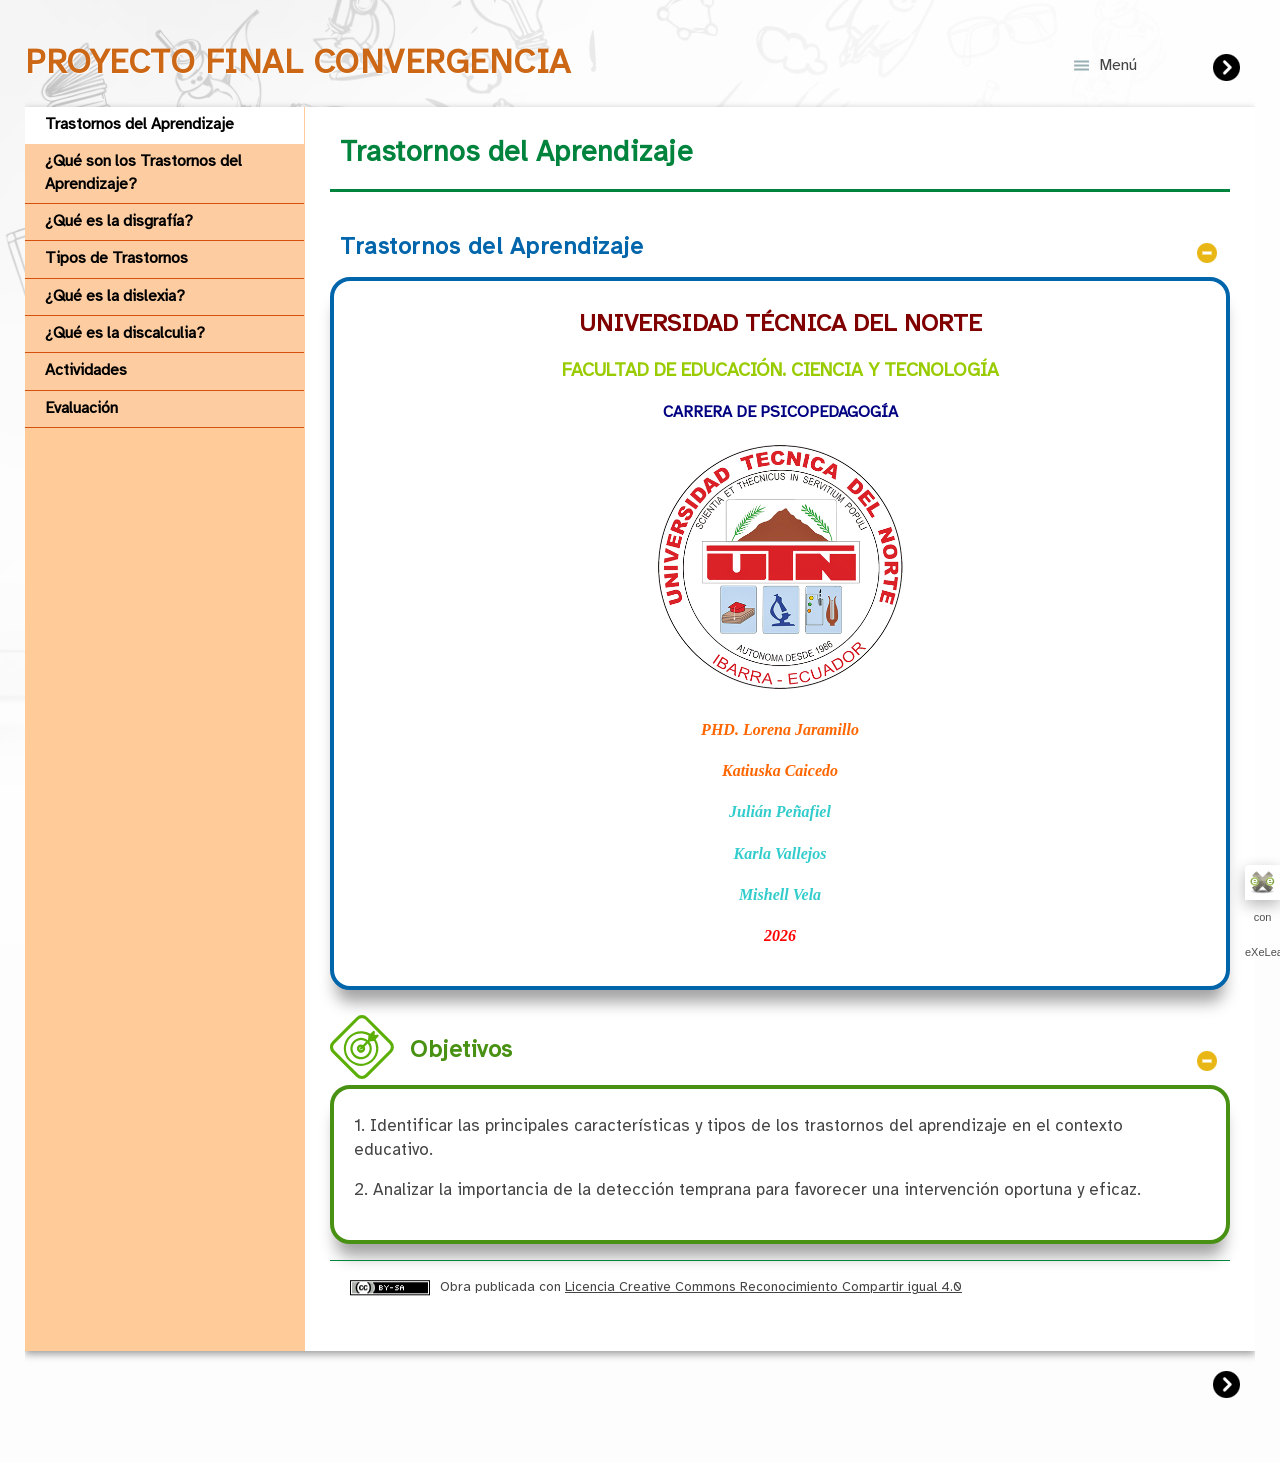
<file: index.html>
<!doctype html>
<html lang="es">
<head>
<link rel="stylesheet" type="text/css" href="base.css" />
<link rel="stylesheet" type="text/css" href="content.css" />
<link rel="stylesheet" type="text/css" href="nav.css" />
<meta http-equiv="content-type" content="text/html;  charset=utf-8" />
<title>PROYECTO FINAL CONVERGENCIA </title>
<link rel="shortcut icon" href="favicon.ico" type="image/x-icon" />
<meta name="author" content="Karla V_Julian P_Mishell V_Katiuska C" />
<link rel="license" type="text/html" href="http://creativecommons.org/licenses/by-sa/4.0/" />
<meta name="generator" content="eXeLearning 2.9 - exelearning.net" />
<meta name="description" content="Presentación de proyecto final de Convergencia de medios" />
<!--[if lt IE 9]><script type="text/javascript" src="exe_html5.js"></script><![endif]-->
<script type="text/javascript" src="exe_jquery.js"></script>
<script type="text/javascript" src="common_i18n.js"></script>
<script type="text/javascript" src="common.js"></script>
<meta name="viewport" content="width=device-width, initial-scale=1" />
</head>
<body class="exe-web-site" id="exe-node-0"><script type="text/javascript">document.body.className+=" js"</script>
<div id="content">
<p id="skipNav"><a href="#main" class="sr-av">Saltar la navegación</a></p>
<header id="header" ><div id="headerContent">PROYECTO FINAL CONVERGENCIA</div></header>
<nav id="siteNav">
<ul>
   <li id="active"><a href="index.html" class="active daddy main-node">Trastornos del Aprendizaje</a></li>
   <li><a href="qu_son_los_trastornos_del_aprendizaje.html" class="daddy">¿Qué son los Trastornos del Aprendizaje?</a>
   <ul class="other-section">
      <li><a href="caractersticas_principales.html" class="no-ch">Características principales</a></li>
   </ul>
   </li>
   <li><a href="qu_es_la_disgrafa.html" class="daddy">¿Qué es la disgrafía?</a>
   <ul class="other-section">
      <li><a href="caractersticas_principales0.html" class="no-ch">Características principales</a></li>
      <li><a href="disgrafa_motriz.html" class="no-ch">Disgrafía motriz</a></li>
      <li><a href="disgrafa_especfica.html" class="no-ch">Disgrafía específica</a></li>
   </ul>
   </li>
   <li><a href="tipos_de_trastornos.html" class="no-ch">Tipos de Trastornos</a></li>
   <li><a href="qu_es_la_dislexia.html" class="daddy">¿Qué es la dislexia?</a>
   <ul class="other-section">
      <li><a href="cmo_se_manifiesta.html" class="no-ch">¿Cómo se manifiesta?</a></li>
   </ul>
   </li>
   <li><a href="qu_es_la_discalculia.html" class="daddy">¿Qué es la discalculia?</a>
   <ul class="other-section">
      <li><a href="caractersticas.html" class="no-ch">Características</a></li>
   </ul>
   </li>
   <li><a href="actividades.html" class="no-ch">Actividades</a></li>
   <li><a href="evaluacin.html" class="no-ch">Evaluación</a></li>
</ul>
</nav>
<div id='topPagination'>
<nav class="pagination noprt">
<a href="qu_son_los_trastornos_del_aprendizaje.html" class="next"><span>Siguiente<span> &raquo;</span></span></a>
</nav>
</div>
<div id="main-wrapper">
<section id="main">
<header id="nodeDecoration"><h1 id="nodeTitle">Trastornos del Aprendizaje</h1></header>
<article class="iDevice_wrapper textIdevice em_iDevice" id="id0">
<div class="iDevice emphasis1" >
<header class="iDevice_header iDevice_header_noIcon"><h1 class="iDeviceTitle">Trastornos del Aprendizaje</h1></header>
<div class="iDevice_inner">
<div class="iDevice_content_wrapper">
<div id="ta0_127_2" class="block iDevice_content">
<div class="exe-text"><p style="text-align: center;"><span style="font-size: 18pt;"><strong><span style="color: #800000;">UNIVERSIDAD TÉCNICA DEL NORTE</span></strong></span></p>
<p style="text-align: center;"><span style="color: #99cc00; font-size: 14pt;"><strong>FACULTAD DE EDUCACIÓN. CIENCIA Y TECNOLOGÍA</strong></span></p>
<p style="text-align: center;"><span style="color: #000080; font-size: 12pt;"><strong>CARRERA DE PSICOPEDAGOGÍA</strong></span></p>
<p style="text-align: center;"><span style="color: #000080; font-size: 12pt;"><strong><img src="UTN.png" alt="" width="252" height="252" /></strong></span></p>
<p style="text-align: center;"><span style="color: #ff6600; font-family: georgia, palatino, serif;"><em><span style="font-size: 12pt;"><strong>PHD. Lorena Jaramillo</strong></span></em></span></p>
<p style="text-align: center;"><span style="color: #ff6600; font-family: georgia, palatino, serif;"><em><span style="font-size: 12pt;"><strong>Katiuska Caicedo</strong></span></em></span></p>
<p style="text-align: center;"><span style="color: #33cccc;"><strong><span style="font-family: georgia, palatino, serif;"><em><span style="font-size: 12pt;">Julián Peñafiel</span></em></span></strong></span></p>
<p style="text-align: center;"><span style="color: #33cccc;"><strong><span style="font-family: georgia, palatino, serif;"><em><span style="font-size: 12pt;">Karla Vallejos</span></em></span></strong></span></p>
<p style="text-align: center;"><span style="color: #33cccc;"><strong><span style="font-family: georgia, palatino, serif;"><em><span style="font-size: 12pt;">Mishell Vela</span></em></span></strong></span></p>
<p style="text-align: center;"><span style="color: #ff0000;"><strong><span style="font-family: georgia, palatino, serif;"><em><span style="font-size: 12pt;">2026</span></em></span></strong></span></p></div>
</div>
</div>
</div>
</div>
</article>
<article class="iDevice_wrapper objectivesIdevice em_iDevice em_iDevice_objectives" id="id2">
<div class="iDevice emphasis1" >
<header class="iDevice_header"><h1 class="iDeviceTitle">Objetivos</h1></header>
<div class="iDevice_inner">
<div class="iDevice_content_wrapper">
<div id="ta2_129_2" class="block iDevice_content">
<p>1. Identificar las principales características y tipos de los trastornos del aprendizaje en el contexto educativo.</p>
<p>2. Analizar la importancia de la detección temprana para favorecer una intervención oportuna y eficaz.</p>
</div>
</div>
</div>
</div>
</article>
<div id="packageLicense" class="cc cc-by-sa">
<p><span>Obra publicada con</span> <a rel="license" href="http://creativecommons.org/licenses/by-sa/4.0/">Licencia Creative Commons Reconocimiento Compartir igual 4.0</a></p>
</div>
</section>
</div>
<div id='bottomPagination'>
<nav class="pagination noprt">
<a href="qu_son_los_trastornos_del_aprendizaje.html" class="next"><span>Siguiente<span> &raquo;</span></span></a>
</nav>
</div>
</div>
<p id="made-with-eXe"><a href="https://exelearning.net/" target="_blank" rel="noopener"><span>Creado con eXeLearning<span> (Ventana nueva)</span></span></a></p><script type="text/javascript" src="_style_js.js"></script></body></html>
</file>
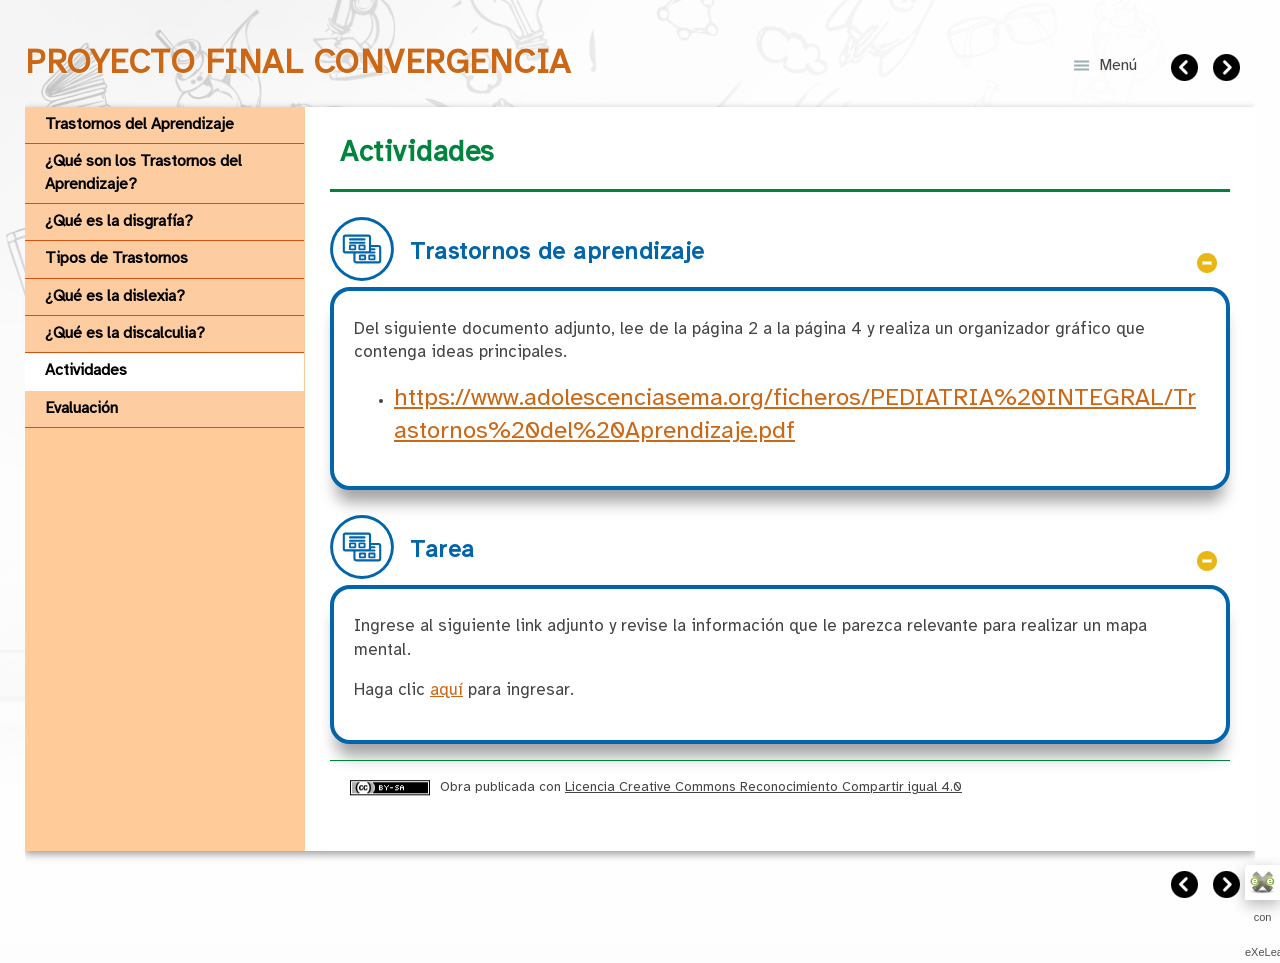
<file: actividades.html>
<!doctype html>
<html lang="es">
<head>
<link rel="stylesheet" type="text/css" href="base.css" />
<link rel="stylesheet" type="text/css" href="content.css" />
<link rel="stylesheet" type="text/css" href="nav.css" />
<meta http-equiv="content-type" content="text/html;  charset=utf-8" />
<title>Actividades | PROYECTO FINAL CONVERGENCIA </title>
<link rel="shortcut icon" href="favicon.ico" type="image/x-icon" />
<meta name="author" content="Karla V_Julian P_Mishell V_Katiuska C" />
<link rel="license" type="text/html" href="http://creativecommons.org/licenses/by-sa/4.0/" />
<meta name="generator" content="eXeLearning 2.9 - exelearning.net" />
<!--[if lt IE 9]><script type="text/javascript" src="exe_html5.js"></script><![endif]-->
<script type="text/javascript" src="exe_jquery.js"></script>
<script type="text/javascript" src="common_i18n.js"></script>
<script type="text/javascript" src="common.js"></script>
<meta name="viewport" content="width=device-width, initial-scale=1" />
</head>
<body class="exe-web-site" id="exe-node-13"><script type="text/javascript">document.body.className+=" js"</script>
<div id="content">
<p id="skipNav"><a href="#main" class="sr-av">Saltar la navegación</a></p>
<header id="header" ><div id="headerContent">PROYECTO FINAL CONVERGENCIA</div></header>
<nav id="siteNav">
<ul>
   <li><a href="index.html" class="daddy main-node">Trastornos del Aprendizaje</a></li>
   <li><a href="qu_son_los_trastornos_del_aprendizaje.html" class="daddy">¿Qué son los Trastornos del Aprendizaje?</a>
   <ul class="other-section">
      <li><a href="caractersticas_principales.html" class="no-ch">Características principales</a></li>
   </ul>
   </li>
   <li><a href="qu_es_la_disgrafa.html" class="daddy">¿Qué es la disgrafía?</a>
   <ul class="other-section">
      <li><a href="caractersticas_principales0.html" class="no-ch">Características principales</a></li>
      <li><a href="disgrafa_motriz.html" class="no-ch">Disgrafía motriz</a></li>
      <li><a href="disgrafa_especfica.html" class="no-ch">Disgrafía específica</a></li>
   </ul>
   </li>
   <li><a href="tipos_de_trastornos.html" class="no-ch">Tipos de Trastornos</a></li>
   <li><a href="qu_es_la_dislexia.html" class="daddy">¿Qué es la dislexia?</a>
   <ul class="other-section">
      <li><a href="cmo_se_manifiesta.html" class="no-ch">¿Cómo se manifiesta?</a></li>
   </ul>
   </li>
   <li><a href="qu_es_la_discalculia.html" class="daddy">¿Qué es la discalculia?</a>
   <ul class="other-section">
      <li><a href="caractersticas.html" class="no-ch">Características</a></li>
   </ul>
   </li>
   <li id="active"><a href="actividades.html" class="active no-ch">Actividades</a></li>
   <li><a href="evaluacin.html" class="no-ch">Evaluación</a></li>
</ul>
</nav>
<div id='topPagination'>
<nav class="pagination noprt">
<a href="caractersticas.html" class="prev"><span><span>&laquo; </span>Anterior</span></a> <span class="sep">| </span><a href="evaluacin.html" class="next"><span>Siguiente<span> &raquo;</span></span></a>
</nav>
</div>
<div id="main-wrapper">
<section id="main">
<header id="nodeDecoration"><h1 id="nodeTitle">Actividades</h1></header>
<article class="iDevice_wrapper activityIdevice em_iDevice em_iDevice_activity" id="id26">
<div class="iDevice emphasis1" >
<header class="iDevice_header"><h1 class="iDeviceTitle">Trastornos de aprendizaje</h1></header>
<div class="iDevice_inner">
<div class="iDevice_content_wrapper">
<div id="ta26_153_2" class="block iDevice_content">
<p>Del siguiente documento adjunto, lee de la página 2 a la página 4 y realiza un organizador gráfico que contenga ideas principales.</p>
<ul>
<li><span style="font-size: 18pt;"><a href="https://www.adolescenciasema.org/ficheros/PEDIATRIA%20INTEGRAL/Trastornos%20del%20Aprendizaje.pdf">https://www.adolescenciasema.org/ficheros/PEDIATRIA%20INTEGRAL/Trastornos%20del%20Aprendizaje.pdf</a></span></li>
</ul>
<p></p>
</div>
</div>
</div>
</div>
</article>
<article class="iDevice_wrapper activityIdevice em_iDevice em_iDevice_activity" id="id28">
<div class="iDevice emphasis1" >
<header class="iDevice_header"><h1 class="iDeviceTitle">Tarea</h1></header>
<div class="iDevice_inner">
<div class="iDevice_content_wrapper">
<div id="ta28_155_2" class="block iDevice_content">
<p>Ingrese al siguiente link adjunto y revise la información que le parezca relevante para realizar un mapa mental.</p>
<p>Haga clic <a href="https://editorial.inudi.edu.pe/plus/public/main_teaching/main/public/pdfuniversitario/6706b771c6336_10.%20Trastornos%20de%20aprendizaje%20gu%C3%ADa%20integral%20para%20la%20evaluaci%C3%B3n,%20intervenci%C3%B3n%20y%20apoyo%20educativo.pdf">aquí</a> para ingresar.  </p>
</div>
</div>
</div>
</div>
</article>
<div id="packageLicense" class="cc cc-by-sa">
<p><span>Obra publicada con</span> <a rel="license" href="http://creativecommons.org/licenses/by-sa/4.0/">Licencia Creative Commons Reconocimiento Compartir igual 4.0</a></p>
</div>
</section>
</div>
<div id='bottomPagination'>
<nav class="pagination noprt">
<a href="caractersticas.html" class="prev"><span><span>&laquo; </span>Anterior</span></a> <span class="sep">| </span><a href="evaluacin.html" class="next"><span>Siguiente<span> &raquo;</span></span></a>
</nav>
</div>
</div>
<p id="made-with-eXe"><a href="https://exelearning.net/" target="_blank" rel="noopener"><span>Creado con eXeLearning<span> (Ventana nueva)</span></span></a></p><script type="text/javascript" src="_style_js.js"></script></body></html>
</file>
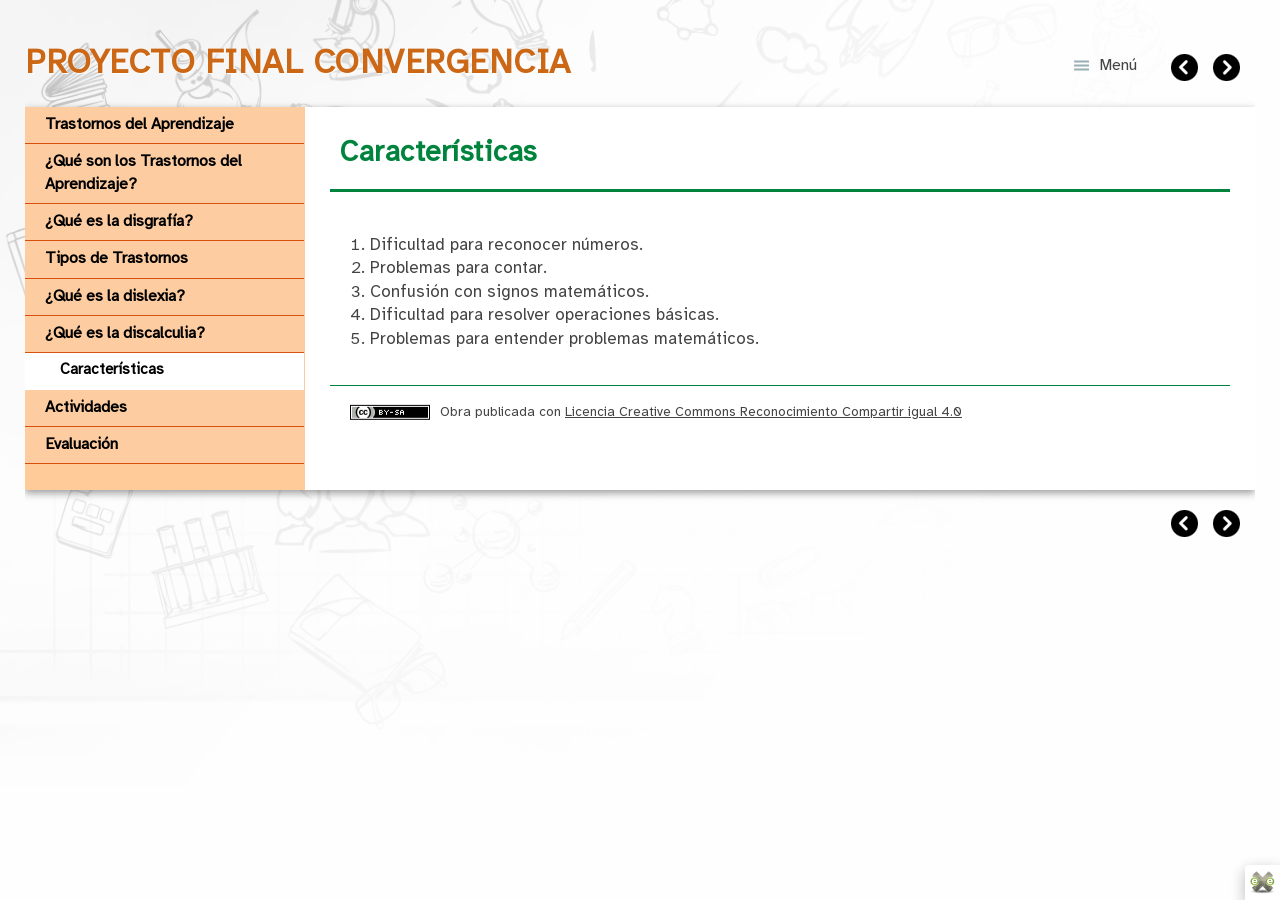
<file: caractersticas.html>
<!doctype html>
<html lang="es">
<head>
<link rel="stylesheet" type="text/css" href="base.css" />
<link rel="stylesheet" type="text/css" href="content.css" />
<link rel="stylesheet" type="text/css" href="nav.css" />
<meta http-equiv="content-type" content="text/html;  charset=utf-8" />
<title>Características | PROYECTO FINAL CONVERGENCIA </title>
<link rel="shortcut icon" href="favicon.ico" type="image/x-icon" />
<meta name="author" content="Karla V_Julian P_Mishell V_Katiuska C" />
<link rel="license" type="text/html" href="http://creativecommons.org/licenses/by-sa/4.0/" />
<meta name="generator" content="eXeLearning 2.9 - exelearning.net" />
<!--[if lt IE 9]><script type="text/javascript" src="exe_html5.js"></script><![endif]-->
<script type="text/javascript" src="exe_jquery.js"></script>
<script type="text/javascript" src="common_i18n.js"></script>
<script type="text/javascript" src="common.js"></script>
<meta name="viewport" content="width=device-width, initial-scale=1" />
</head>
<body class="exe-web-site" id="exe-node-12"><script type="text/javascript">document.body.className+=" js"</script>
<div id="content">
<p id="skipNav"><a href="#main" class="sr-av">Saltar la navegación</a></p>
<header id="header" ><div id="headerContent">PROYECTO FINAL CONVERGENCIA</div></header>
<nav id="siteNav">
<ul>
   <li><a href="index.html" class="daddy main-node">Trastornos del Aprendizaje</a></li>
   <li><a href="qu_son_los_trastornos_del_aprendizaje.html" class="daddy">¿Qué son los Trastornos del Aprendizaje?</a>
   <ul class="other-section">
      <li><a href="caractersticas_principales.html" class="no-ch">Características principales</a></li>
   </ul>
   </li>
   <li><a href="qu_es_la_disgrafa.html" class="daddy">¿Qué es la disgrafía?</a>
   <ul class="other-section">
      <li><a href="caractersticas_principales0.html" class="no-ch">Características principales</a></li>
      <li><a href="disgrafa_motriz.html" class="no-ch">Disgrafía motriz</a></li>
      <li><a href="disgrafa_especfica.html" class="no-ch">Disgrafía específica</a></li>
   </ul>
   </li>
   <li><a href="tipos_de_trastornos.html" class="no-ch">Tipos de Trastornos</a></li>
   <li><a href="qu_es_la_dislexia.html" class="daddy">¿Qué es la dislexia?</a>
   <ul class="other-section">
      <li><a href="cmo_se_manifiesta.html" class="no-ch">¿Cómo se manifiesta?</a></li>
   </ul>
   </li>
   <li class="current-page-parent"><a href="qu_es_la_discalculia.html" class="current-page-parent daddy">¿Qué es la discalculia?</a>
   <ul>
      <li id="active"><a href="caractersticas.html" class="active no-ch">Características</a></li>
   </ul>
   </li>
   <li><a href="actividades.html" class="no-ch">Actividades</a></li>
   <li><a href="evaluacin.html" class="no-ch">Evaluación</a></li>
</ul>
</nav>
<div id='topPagination'>
<nav class="pagination noprt">
<a href="qu_es_la_discalculia.html" class="prev"><span><span>&laquo; </span>Anterior</span></a> <span class="sep">| </span><a href="actividades.html" class="next"><span>Siguiente<span> &raquo;</span></span></a>
</nav>
</div>
<div id="main-wrapper">
<section id="main">
<header id="nodeDecoration"><h1 id="nodeTitle">Características</h1></header>
<article class="iDevice_wrapper textIdevice" id="id22">
<div class="iDevice emphasis0" >
<div id="ta22_149_2" class="block iDevice_content">
<div class="exe-text"><ol>
<li>Dificultad para reconocer números.</li>
<li>Problemas para contar.</li>
<li>Confusión con signos matemáticos.</li>
<li>Dificultad para resolver operaciones básicas.</li>
<li>Problemas para entender problemas matemáticos.</li>
</ol></div>
</div>
</div>
</article>
<div id="packageLicense" class="cc cc-by-sa">
<p><span>Obra publicada con</span> <a rel="license" href="http://creativecommons.org/licenses/by-sa/4.0/">Licencia Creative Commons Reconocimiento Compartir igual 4.0</a></p>
</div>
</section>
</div>
<div id='bottomPagination'>
<nav class="pagination noprt">
<a href="qu_es_la_discalculia.html" class="prev"><span><span>&laquo; </span>Anterior</span></a> <span class="sep">| </span><a href="actividades.html" class="next"><span>Siguiente<span> &raquo;</span></span></a>
</nav>
</div>
</div>
<p id="made-with-eXe"><a href="https://exelearning.net/" target="_blank" rel="noopener"><span>Creado con eXeLearning<span> (Ventana nueva)</span></span></a></p><script type="text/javascript" src="_style_js.js"></script></body></html>
</file>
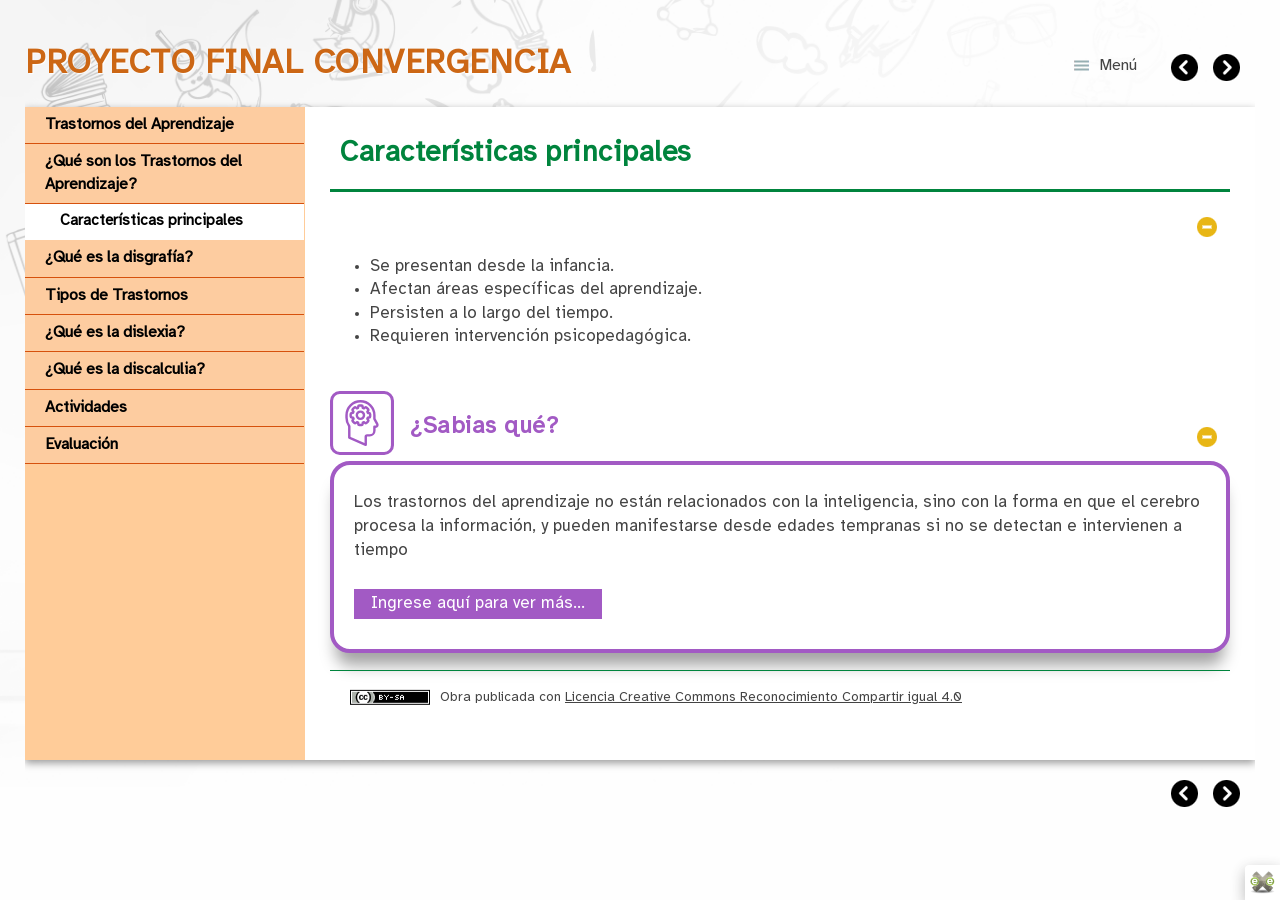
<file: caractersticas_principales.html>
<!doctype html>
<html lang="es">
<head>
<link rel="stylesheet" type="text/css" href="base.css" />
<link rel="stylesheet" type="text/css" href="content.css" />
<link rel="stylesheet" type="text/css" href="nav.css" />
<meta http-equiv="content-type" content="text/html;  charset=utf-8" />
<title>Características principales | PROYECTO FINAL CONVERGENCIA </title>
<link rel="shortcut icon" href="favicon.ico" type="image/x-icon" />
<meta name="author" content="Karla V_Julian P_Mishell V_Katiuska C" />
<link rel="license" type="text/html" href="http://creativecommons.org/licenses/by-sa/4.0/" />
<meta name="generator" content="eXeLearning 2.9 - exelearning.net" />
<!--[if lt IE 9]><script type="text/javascript" src="exe_html5.js"></script><![endif]-->
<script type="text/javascript" src="exe_jquery.js"></script>
<script type="text/javascript" src="common_i18n.js"></script>
<script type="text/javascript" src="common.js"></script>
<meta name="viewport" content="width=device-width, initial-scale=1" />
</head>
<body class="exe-web-site" id="exe-node-2"><script type="text/javascript">document.body.className+=" js"</script>
<div id="content">
<p id="skipNav"><a href="#main" class="sr-av">Saltar la navegación</a></p>
<header id="header" ><div id="headerContent">PROYECTO FINAL CONVERGENCIA</div></header>
<nav id="siteNav">
<ul>
   <li><a href="index.html" class="daddy main-node">Trastornos del Aprendizaje</a></li>
   <li class="current-page-parent"><a href="qu_son_los_trastornos_del_aprendizaje.html" class="current-page-parent daddy">¿Qué son los Trastornos del Aprendizaje?</a>
   <ul>
      <li id="active"><a href="caractersticas_principales.html" class="active no-ch">Características principales</a></li>
   </ul>
   </li>
   <li><a href="qu_es_la_disgrafa.html" class="daddy">¿Qué es la disgrafía?</a>
   <ul class="other-section">
      <li><a href="caractersticas_principales0.html" class="no-ch">Características principales</a></li>
      <li><a href="disgrafa_motriz.html" class="no-ch">Disgrafía motriz</a></li>
      <li><a href="disgrafa_especfica.html" class="no-ch">Disgrafía específica</a></li>
   </ul>
   </li>
   <li><a href="tipos_de_trastornos.html" class="no-ch">Tipos de Trastornos</a></li>
   <li><a href="qu_es_la_dislexia.html" class="daddy">¿Qué es la dislexia?</a>
   <ul class="other-section">
      <li><a href="cmo_se_manifiesta.html" class="no-ch">¿Cómo se manifiesta?</a></li>
   </ul>
   </li>
   <li><a href="qu_es_la_discalculia.html" class="daddy">¿Qué es la discalculia?</a>
   <ul class="other-section">
      <li><a href="caractersticas.html" class="no-ch">Características</a></li>
   </ul>
   </li>
   <li><a href="actividades.html" class="no-ch">Actividades</a></li>
   <li><a href="evaluacin.html" class="no-ch">Evaluación</a></li>
</ul>
</nav>
<div id='topPagination'>
<nav class="pagination noprt">
<a href="qu_son_los_trastornos_del_aprendizaje.html" class="prev"><span><span>&laquo; </span>Anterior</span></a> <span class="sep">| </span><a href="qu_es_la_disgrafa.html" class="next"><span>Siguiente<span> &raquo;</span></span></a>
</nav>
</div>
<div id="main-wrapper">
<section id="main">
<header id="nodeDecoration"><h1 id="nodeTitle">Características principales</h1></header>
<article class="iDevice_wrapper textIdevice" id="id5">
<div class="iDevice emphasis0" >
<div id="ta5_132_2" class="block iDevice_content">
<div class="exe-text"><ul>
<li>Se presentan desde la infancia.</li>
<li>Afectan áreas específicas del aprendizaje.</li>
<li>Persisten a lo largo del tiempo.</li>
<li>Requieren intervención psicopedagógica. </li>
</ul>
<p></p></div>
</div>
</div>
</article>
<article class="iDevice_wrapper ReflectionIdevice em_iDevice em_iDevice_reflection" id="id6">
<div class="iDevice emphasis1" >
<header class="iDevice_header"><h1 class="iDeviceTitle">¿Sabias qué? </h1></header>
<div class="iDevice_inner">
<div class="iDevice_content_wrapper">
<div id="ta6_104" class="block iDevice_content">
<p>Los trastornos del aprendizaje no están relacionados con la inteligencia, sino con la forma en que el cerebro procesa la información, y pueden manifestarse desde edades tempranas si no se detectan e intervienen a tiempo</p>
</div>
<form name="feedback-form-6_105" action="#" onsubmit="return false" class="feedback-form">
<div class="block iDevice_buttons feedback-button js-required">
<p><script type="text/javascript">var feedback6_105text = "Ingrese aquí para ver más...";</script><input type="button" name="toggle-feedback-6_105" value="Ingrese aquí para ver más..." class="feedbackbutton feedback-toggler" /></p>
</div>
<section id="feedback-6_105" class="feedback js-feedback js-hidden">
<h1 class="js-sr-av">Retroalimentación</h1>
<p style="text-align: center;"><iframe width="560" height="315" src="https://www.youtube.com/embed/O27NZDT8kSE?si=DcpaBw0hSJjJ1ORC" allowfullscreen="allowfullscreen"></iframe></p></section>
</form>
</div>
</div>
</div>
</article>
<div id="packageLicense" class="cc cc-by-sa">
<p><span>Obra publicada con</span> <a rel="license" href="http://creativecommons.org/licenses/by-sa/4.0/">Licencia Creative Commons Reconocimiento Compartir igual 4.0</a></p>
</div>
</section>
</div>
<div id='bottomPagination'>
<nav class="pagination noprt">
<a href="qu_son_los_trastornos_del_aprendizaje.html" class="prev"><span><span>&laquo; </span>Anterior</span></a> <span class="sep">| </span><a href="qu_es_la_disgrafa.html" class="next"><span>Siguiente<span> &raquo;</span></span></a>
</nav>
</div>
</div>
<p id="made-with-eXe"><a href="https://exelearning.net/" target="_blank" rel="noopener"><span>Creado con eXeLearning<span> (Ventana nueva)</span></span></a></p><script type="text/javascript" src="_style_js.js"></script></body></html>
</file>
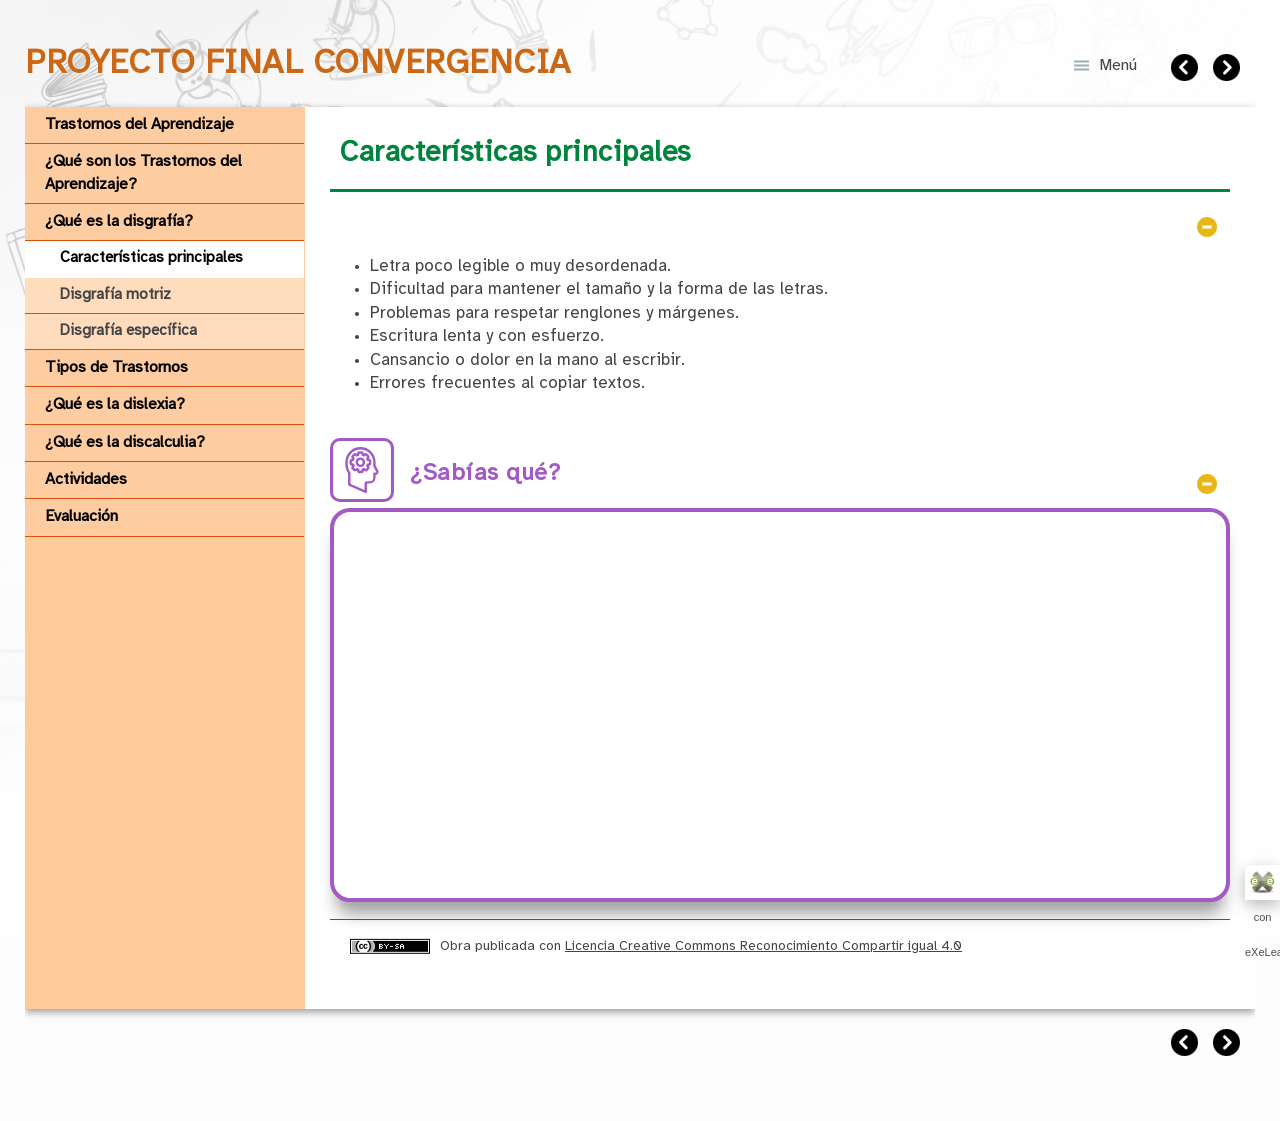
<file: caractersticas_principales0.html>
<!doctype html>
<html lang="es">
<head>
<link rel="stylesheet" type="text/css" href="base.css" />
<link rel="stylesheet" type="text/css" href="content.css" />
<link rel="stylesheet" type="text/css" href="nav.css" />
<meta http-equiv="content-type" content="text/html;  charset=utf-8" />
<title>Características principales | PROYECTO FINAL CONVERGENCIA </title>
<link rel="shortcut icon" href="favicon.ico" type="image/x-icon" />
<meta name="author" content="Karla V_Julian P_Mishell V_Katiuska C" />
<link rel="license" type="text/html" href="http://creativecommons.org/licenses/by-sa/4.0/" />
<meta name="generator" content="eXeLearning 2.9 - exelearning.net" />
<!--[if lt IE 9]><script type="text/javascript" src="exe_html5.js"></script><![endif]-->
<script type="text/javascript" src="exe_jquery.js"></script>
<script type="text/javascript" src="common_i18n.js"></script>
<script type="text/javascript" src="common.js"></script>
<meta name="viewport" content="width=device-width, initial-scale=1" />
</head>
<body class="exe-web-site" id="exe-node-4"><script type="text/javascript">document.body.className+=" js"</script>
<div id="content">
<p id="skipNav"><a href="#main" class="sr-av">Saltar la navegación</a></p>
<header id="header" ><div id="headerContent">PROYECTO FINAL CONVERGENCIA</div></header>
<nav id="siteNav">
<ul>
   <li><a href="index.html" class="daddy main-node">Trastornos del Aprendizaje</a></li>
   <li><a href="qu_son_los_trastornos_del_aprendizaje.html" class="daddy">¿Qué son los Trastornos del Aprendizaje?</a>
   <ul class="other-section">
      <li><a href="caractersticas_principales.html" class="no-ch">Características principales</a></li>
   </ul>
   </li>
   <li class="current-page-parent"><a href="qu_es_la_disgrafa.html" class="current-page-parent daddy">¿Qué es la disgrafía?</a>
   <ul>
      <li id="active"><a href="caractersticas_principales0.html" class="active no-ch">Características principales</a></li>
      <li><a href="disgrafa_motriz.html" class="no-ch">Disgrafía motriz</a></li>
      <li><a href="disgrafa_especfica.html" class="no-ch">Disgrafía específica</a></li>
   </ul>
   </li>
   <li><a href="tipos_de_trastornos.html" class="no-ch">Tipos de Trastornos</a></li>
   <li><a href="qu_es_la_dislexia.html" class="daddy">¿Qué es la dislexia?</a>
   <ul class="other-section">
      <li><a href="cmo_se_manifiesta.html" class="no-ch">¿Cómo se manifiesta?</a></li>
   </ul>
   </li>
   <li><a href="qu_es_la_discalculia.html" class="daddy">¿Qué es la discalculia?</a>
   <ul class="other-section">
      <li><a href="caractersticas.html" class="no-ch">Características</a></li>
   </ul>
   </li>
   <li><a href="actividades.html" class="no-ch">Actividades</a></li>
   <li><a href="evaluacin.html" class="no-ch">Evaluación</a></li>
</ul>
</nav>
<div id='topPagination'>
<nav class="pagination noprt">
<a href="qu_es_la_disgrafa.html" class="prev"><span><span>&laquo; </span>Anterior</span></a> <span class="sep">| </span><a href="disgrafa_motriz.html" class="next"><span>Siguiente<span> &raquo;</span></span></a>
</nav>
</div>
<div id="main-wrapper">
<section id="main">
<header id="nodeDecoration"><h1 id="nodeTitle">Características principales</h1></header>
<article class="iDevice_wrapper textIdevice" id="id8">
<div class="iDevice emphasis0" >
<div id="ta8_135_2" class="block iDevice_content">
<div class="exe-text"><ul>
<li>Letra poco legible o muy desordenada.</li>
<li>Dificultad para mantener el tamaño y la forma de las letras.</li>
<li>Problemas para respetar renglones y márgenes.</li>
<li>Escritura lenta y con esfuerzo.</li>
<li>Cansancio o dolor en la mano al escribir.</li>
<li>Errores frecuentes al copiar textos.</li>
</ul></div>
</div>
</div>
</article>
<article class="iDevice_wrapper ReflectionIdevice em_iDevice em_iDevice_reflection" id="id10">
<div class="iDevice emphasis1" >
<header class="iDevice_header"><h1 class="iDeviceTitle">¿Sabías qué? </h1></header>
<div class="iDevice_inner">
<div class="iDevice_content_wrapper">
<div id="ta10_104" class="block iDevice_content">
<p style="text-align: center;"><iframe width="560" height="315" src="https://www.youtube.com/embed/hIAt84jXHeU?si=P8iaP5B7gfL5LrJ2" allowfullscreen="allowfullscreen"></iframe></p>
</div>
</div>
</div>
</div>
</article>
<div id="packageLicense" class="cc cc-by-sa">
<p><span>Obra publicada con</span> <a rel="license" href="http://creativecommons.org/licenses/by-sa/4.0/">Licencia Creative Commons Reconocimiento Compartir igual 4.0</a></p>
</div>
</section>
</div>
<div id='bottomPagination'>
<nav class="pagination noprt">
<a href="qu_es_la_disgrafa.html" class="prev"><span><span>&laquo; </span>Anterior</span></a> <span class="sep">| </span><a href="disgrafa_motriz.html" class="next"><span>Siguiente<span> &raquo;</span></span></a>
</nav>
</div>
</div>
<p id="made-with-eXe"><a href="https://exelearning.net/" target="_blank" rel="noopener"><span>Creado con eXeLearning<span> (Ventana nueva)</span></span></a></p><script type="text/javascript" src="_style_js.js"></script></body></html>
</file>
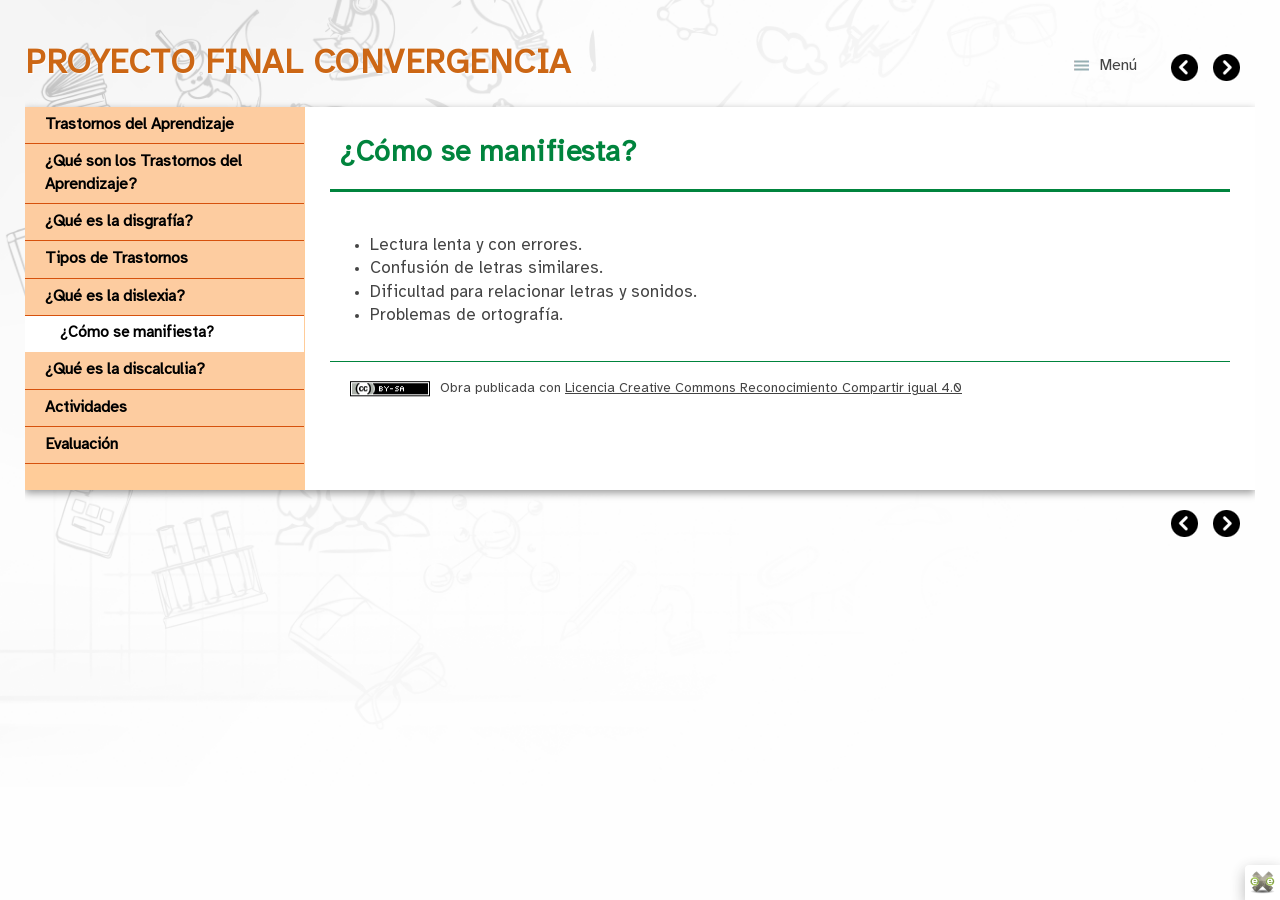
<file: cmo_se_manifiesta.html>
<!doctype html>
<html lang="es">
<head>
<link rel="stylesheet" type="text/css" href="base.css" />
<link rel="stylesheet" type="text/css" href="content.css" />
<link rel="stylesheet" type="text/css" href="nav.css" />
<meta http-equiv="content-type" content="text/html;  charset=utf-8" />
<title>¿Cómo se manifiesta? | PROYECTO FINAL CONVERGENCIA </title>
<link rel="shortcut icon" href="favicon.ico" type="image/x-icon" />
<meta name="author" content="Karla V_Julian P_Mishell V_Katiuska C" />
<link rel="license" type="text/html" href="http://creativecommons.org/licenses/by-sa/4.0/" />
<meta name="generator" content="eXeLearning 2.9 - exelearning.net" />
<!--[if lt IE 9]><script type="text/javascript" src="exe_html5.js"></script><![endif]-->
<script type="text/javascript" src="exe_jquery.js"></script>
<script type="text/javascript" src="common_i18n.js"></script>
<script type="text/javascript" src="common.js"></script>
<meta name="viewport" content="width=device-width, initial-scale=1" />
</head>
<body class="exe-web-site" id="exe-node-9"><script type="text/javascript">document.body.className+=" js"</script>
<div id="content">
<p id="skipNav"><a href="#main" class="sr-av">Saltar la navegación</a></p>
<header id="header" ><div id="headerContent">PROYECTO FINAL CONVERGENCIA</div></header>
<nav id="siteNav">
<ul>
   <li><a href="index.html" class="daddy main-node">Trastornos del Aprendizaje</a></li>
   <li><a href="qu_son_los_trastornos_del_aprendizaje.html" class="daddy">¿Qué son los Trastornos del Aprendizaje?</a>
   <ul class="other-section">
      <li><a href="caractersticas_principales.html" class="no-ch">Características principales</a></li>
   </ul>
   </li>
   <li><a href="qu_es_la_disgrafa.html" class="daddy">¿Qué es la disgrafía?</a>
   <ul class="other-section">
      <li><a href="caractersticas_principales0.html" class="no-ch">Características principales</a></li>
      <li><a href="disgrafa_motriz.html" class="no-ch">Disgrafía motriz</a></li>
      <li><a href="disgrafa_especfica.html" class="no-ch">Disgrafía específica</a></li>
   </ul>
   </li>
   <li><a href="tipos_de_trastornos.html" class="no-ch">Tipos de Trastornos</a></li>
   <li class="current-page-parent"><a href="qu_es_la_dislexia.html" class="current-page-parent daddy">¿Qué es la dislexia?</a>
   <ul>
      <li id="active"><a href="cmo_se_manifiesta.html" class="active no-ch">¿Cómo se manifiesta?</a></li>
   </ul>
   </li>
   <li><a href="qu_es_la_discalculia.html" class="daddy">¿Qué es la discalculia?</a>
   <ul class="other-section">
      <li><a href="caractersticas.html" class="no-ch">Características</a></li>
   </ul>
   </li>
   <li><a href="actividades.html" class="no-ch">Actividades</a></li>
   <li><a href="evaluacin.html" class="no-ch">Evaluación</a></li>
</ul>
</nav>
<div id='topPagination'>
<nav class="pagination noprt">
<a href="qu_es_la_dislexia.html" class="prev"><span><span>&laquo; </span>Anterior</span></a> <span class="sep">| </span><a href="qu_es_la_discalculia.html" class="next"><span>Siguiente<span> &raquo;</span></span></a>
</nav>
</div>
<div id="main-wrapper">
<section id="main">
<header id="nodeDecoration"><h1 id="nodeTitle">¿Cómo se manifiesta?</h1></header>
<article class="iDevice_wrapper textIdevice" id="id19">
<div class="iDevice emphasis0" >
<div id="ta19_146_2" class="block iDevice_content">
<div class="exe-text"><ul>
<li>Lectura lenta y con errores.</li>
<li>Confusión de letras similares.</li>
<li>Dificultad para relacionar letras y sonidos.</li>
<li>Problemas de ortografía.</li>
</ul>
<p></p></div>
</div>
</div>
</article>
<div id="packageLicense" class="cc cc-by-sa">
<p><span>Obra publicada con</span> <a rel="license" href="http://creativecommons.org/licenses/by-sa/4.0/">Licencia Creative Commons Reconocimiento Compartir igual 4.0</a></p>
</div>
</section>
</div>
<div id='bottomPagination'>
<nav class="pagination noprt">
<a href="qu_es_la_dislexia.html" class="prev"><span><span>&laquo; </span>Anterior</span></a> <span class="sep">| </span><a href="qu_es_la_discalculia.html" class="next"><span>Siguiente<span> &raquo;</span></span></a>
</nav>
</div>
</div>
<p id="made-with-eXe"><a href="https://exelearning.net/" target="_blank" rel="noopener"><span>Creado con eXeLearning<span> (Ventana nueva)</span></span></a></p><script type="text/javascript" src="_style_js.js"></script></body></html>
</file>
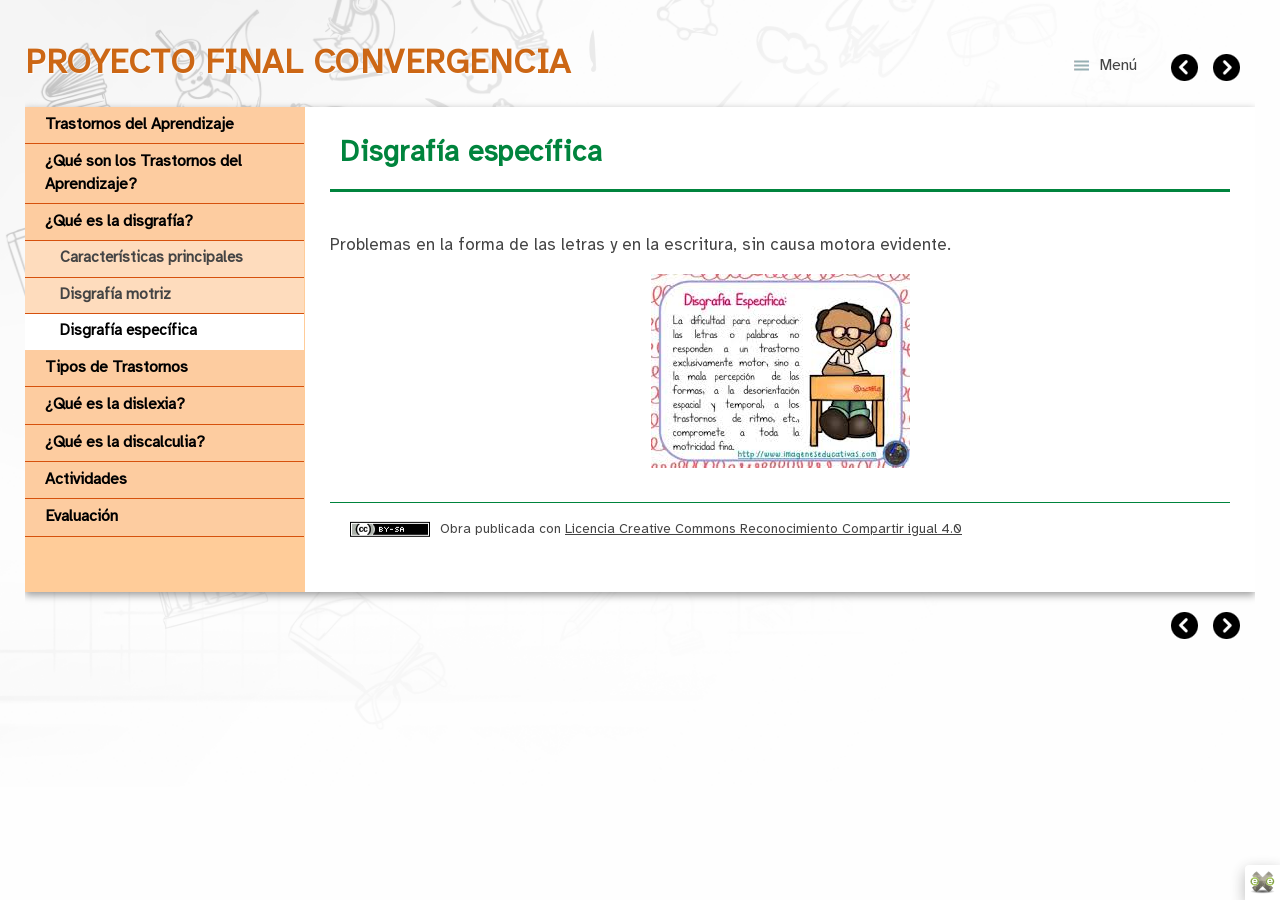
<file: disgrafa_especfica.html>
<!doctype html>
<html lang="es">
<head>
<link rel="stylesheet" type="text/css" href="base.css" />
<link rel="stylesheet" type="text/css" href="content.css" />
<link rel="stylesheet" type="text/css" href="nav.css" />
<meta http-equiv="content-type" content="text/html;  charset=utf-8" />
<title>Disgrafía específica | PROYECTO FINAL CONVERGENCIA </title>
<link rel="shortcut icon" href="favicon.ico" type="image/x-icon" />
<meta name="author" content="Karla V_Julian P_Mishell V_Katiuska C" />
<link rel="license" type="text/html" href="http://creativecommons.org/licenses/by-sa/4.0/" />
<meta name="generator" content="eXeLearning 2.9 - exelearning.net" />
<!--[if lt IE 9]><script type="text/javascript" src="exe_html5.js"></script><![endif]-->
<script type="text/javascript" src="exe_jquery.js"></script>
<script type="text/javascript" src="common_i18n.js"></script>
<script type="text/javascript" src="common.js"></script>
<meta name="viewport" content="width=device-width, initial-scale=1" />
</head>
<body class="exe-web-site" id="exe-node-6"><script type="text/javascript">document.body.className+=" js"</script>
<div id="content">
<p id="skipNav"><a href="#main" class="sr-av">Saltar la navegación</a></p>
<header id="header" ><div id="headerContent">PROYECTO FINAL CONVERGENCIA</div></header>
<nav id="siteNav">
<ul>
   <li><a href="index.html" class="daddy main-node">Trastornos del Aprendizaje</a></li>
   <li><a href="qu_son_los_trastornos_del_aprendizaje.html" class="daddy">¿Qué son los Trastornos del Aprendizaje?</a>
   <ul class="other-section">
      <li><a href="caractersticas_principales.html" class="no-ch">Características principales</a></li>
   </ul>
   </li>
   <li class="current-page-parent"><a href="qu_es_la_disgrafa.html" class="current-page-parent daddy">¿Qué es la disgrafía?</a>
   <ul>
      <li><a href="caractersticas_principales0.html" class="no-ch">Características principales</a></li>
      <li><a href="disgrafa_motriz.html" class="no-ch">Disgrafía motriz</a></li>
      <li id="active"><a href="disgrafa_especfica.html" class="active no-ch">Disgrafía específica</a></li>
   </ul>
   </li>
   <li><a href="tipos_de_trastornos.html" class="no-ch">Tipos de Trastornos</a></li>
   <li><a href="qu_es_la_dislexia.html" class="daddy">¿Qué es la dislexia?</a>
   <ul class="other-section">
      <li><a href="cmo_se_manifiesta.html" class="no-ch">¿Cómo se manifiesta?</a></li>
   </ul>
   </li>
   <li><a href="qu_es_la_discalculia.html" class="daddy">¿Qué es la discalculia?</a>
   <ul class="other-section">
      <li><a href="caractersticas.html" class="no-ch">Características</a></li>
   </ul>
   </li>
   <li><a href="actividades.html" class="no-ch">Actividades</a></li>
   <li><a href="evaluacin.html" class="no-ch">Evaluación</a></li>
</ul>
</nav>
<div id='topPagination'>
<nav class="pagination noprt">
<a href="disgrafa_motriz.html" class="prev"><span><span>&laquo; </span>Anterior</span></a> <span class="sep">| </span><a href="tipos_de_trastornos.html" class="next"><span>Siguiente<span> &raquo;</span></span></a>
</nav>
</div>
<div id="main-wrapper">
<section id="main">
<header id="nodeDecoration"><h1 id="nodeTitle">Disgrafía específica</h1></header>
<article class="iDevice_wrapper textIdevice" id="id13">
<div class="iDevice emphasis0" >
<div id="ta13_140_2" class="block iDevice_content">
<div class="exe-text"><p>Problemas en la forma de las letras y en la escritura, sin causa motora evidente.</p>
<p><img src="images_(1).jpg" alt="" width="259" height="194" style="display: block; margin-left: auto; margin-right: auto;" /></p></div>
</div>
</div>
</article>
<div id="packageLicense" class="cc cc-by-sa">
<p><span>Obra publicada con</span> <a rel="license" href="http://creativecommons.org/licenses/by-sa/4.0/">Licencia Creative Commons Reconocimiento Compartir igual 4.0</a></p>
</div>
</section>
</div>
<div id='bottomPagination'>
<nav class="pagination noprt">
<a href="disgrafa_motriz.html" class="prev"><span><span>&laquo; </span>Anterior</span></a> <span class="sep">| </span><a href="tipos_de_trastornos.html" class="next"><span>Siguiente<span> &raquo;</span></span></a>
</nav>
</div>
</div>
<p id="made-with-eXe"><a href="https://exelearning.net/" target="_blank" rel="noopener"><span>Creado con eXeLearning<span> (Ventana nueva)</span></span></a></p><script type="text/javascript" src="_style_js.js"></script></body></html>
</file>
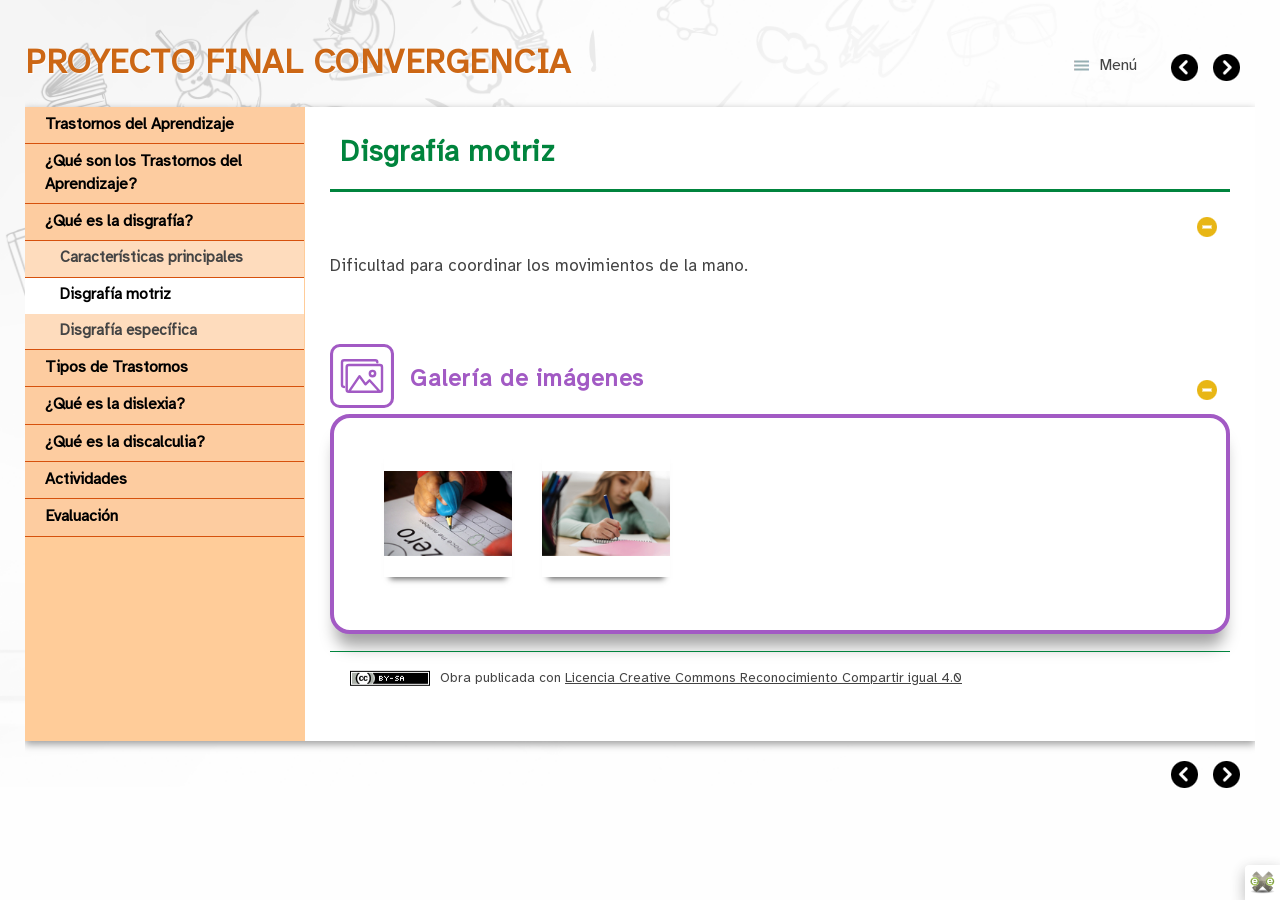
<file: disgrafa_motriz.html>
<!doctype html>
<html lang="es">
<head>
<link rel="stylesheet" type="text/css" href="base.css" />
<link rel="stylesheet" type="text/css" href="exe_lightbox.css" />
<link rel="stylesheet" type="text/css" href="content.css" />
<link rel="stylesheet" type="text/css" href="nav.css" />
<meta http-equiv="content-type" content="text/html;  charset=utf-8" />
<title>Disgrafía motriz | PROYECTO FINAL CONVERGENCIA </title>
<link rel="shortcut icon" href="favicon.ico" type="image/x-icon" />
<meta name="author" content="Karla V_Julian P_Mishell V_Katiuska C" />
<link rel="license" type="text/html" href="http://creativecommons.org/licenses/by-sa/4.0/" />
<meta name="generator" content="eXeLearning 2.9 - exelearning.net" />
<!--[if lt IE 9]><script type="text/javascript" src="exe_html5.js"></script><![endif]-->
<script type="text/javascript" src="exe_jquery.js"></script>
<script type="text/javascript" src="exe_lightbox.js"></script>
<script type="text/javascript" src="common_i18n.js"></script>
<script type="text/javascript" src="common.js"></script>
<meta name="viewport" content="width=device-width, initial-scale=1" />
</head>
<body class="exe-web-site" id="exe-node-5"><script type="text/javascript">document.body.className+=" js"</script>
<div id="content">
<p id="skipNav"><a href="#main" class="sr-av">Saltar la navegación</a></p>
<header id="header" ><div id="headerContent">PROYECTO FINAL CONVERGENCIA</div></header>
<nav id="siteNav">
<ul>
   <li><a href="index.html" class="daddy main-node">Trastornos del Aprendizaje</a></li>
   <li><a href="qu_son_los_trastornos_del_aprendizaje.html" class="daddy">¿Qué son los Trastornos del Aprendizaje?</a>
   <ul class="other-section">
      <li><a href="caractersticas_principales.html" class="no-ch">Características principales</a></li>
   </ul>
   </li>
   <li class="current-page-parent"><a href="qu_es_la_disgrafa.html" class="current-page-parent daddy">¿Qué es la disgrafía?</a>
   <ul>
      <li><a href="caractersticas_principales0.html" class="no-ch">Características principales</a></li>
      <li id="active"><a href="disgrafa_motriz.html" class="active no-ch">Disgrafía motriz</a></li>
      <li><a href="disgrafa_especfica.html" class="no-ch">Disgrafía específica</a></li>
   </ul>
   </li>
   <li><a href="tipos_de_trastornos.html" class="no-ch">Tipos de Trastornos</a></li>
   <li><a href="qu_es_la_dislexia.html" class="daddy">¿Qué es la dislexia?</a>
   <ul class="other-section">
      <li><a href="cmo_se_manifiesta.html" class="no-ch">¿Cómo se manifiesta?</a></li>
   </ul>
   </li>
   <li><a href="qu_es_la_discalculia.html" class="daddy">¿Qué es la discalculia?</a>
   <ul class="other-section">
      <li><a href="caractersticas.html" class="no-ch">Características</a></li>
   </ul>
   </li>
   <li><a href="actividades.html" class="no-ch">Actividades</a></li>
   <li><a href="evaluacin.html" class="no-ch">Evaluación</a></li>
</ul>
</nav>
<div id='topPagination'>
<nav class="pagination noprt">
<a href="caractersticas_principales0.html" class="prev"><span><span>&laquo; </span>Anterior</span></a> <span class="sep">| </span><a href="disgrafa_especfica.html" class="next"><span>Siguiente<span> &raquo;</span></span></a>
</nav>
</div>
<div id="main-wrapper">
<section id="main">
<header id="nodeDecoration"><h1 id="nodeTitle">Disgrafía motriz</h1></header>
<article class="iDevice_wrapper textIdevice" id="id11">
<div class="iDevice emphasis0" >
<div id="ta11_138_2" class="block iDevice_content">
<div class="exe-text"><p>Dificultad para coordinar los movimientos de la mano.<br /><br /></p></div>
</div>
</div>
</article>
<article class="iDevice_wrapper GalleryIdevice em_iDevice em_iDevice_gallery" id="id12">
<div class="iDevice emphasis1" >
<header class="iDevice_header"><h1 class="iDeviceTitle">Galería de imágenes</h1></header>
<div class="iDevice_inner">
<div class="iDevice_content_wrapper">
<ul class="exeImageGallery" id="exeImageGallery12">
<li><a title="Disgrafía Motriz" href="writing-3587908_640.jpg"><img alt="Disgrafía Motriz" width="128" height="128" src="writing-3587908_640Thumbnail.png" /><span class="tit">Disgrafía Motriz</span></a></li>
<li><a title="Causas de la disgrafía " href="ibiendo-de-forma-irregular-mostrando-dificultades-con-la-motricidad-fina-y-organizacion-espacial.jpg"><img alt="Causas de la disgrafía " width="128" height="128" src="e-forma-irregular-mostrando-dificultades-con-la-motricidad-fina-y-organizacion-espacialThumbnail.png" /><span class="tit">Causas de la disgrafía </span></a></li>
</ul>
<script type="text/javascript">$exe.imageGallery.init("exeImageGallery12");</script>
</div>
</div>
</div>
</article>
<div id="packageLicense" class="cc cc-by-sa">
<p><span>Obra publicada con</span> <a rel="license" href="http://creativecommons.org/licenses/by-sa/4.0/">Licencia Creative Commons Reconocimiento Compartir igual 4.0</a></p>
</div>
</section>
</div>
<div id='bottomPagination'>
<nav class="pagination noprt">
<a href="caractersticas_principales0.html" class="prev"><span><span>&laquo; </span>Anterior</span></a> <span class="sep">| </span><a href="disgrafa_especfica.html" class="next"><span>Siguiente<span> &raquo;</span></span></a>
</nav>
</div>
</div>
<p id="made-with-eXe"><a href="https://exelearning.net/" target="_blank" rel="noopener"><span>Creado con eXeLearning<span> (Ventana nueva)</span></span></a></p><script type="text/javascript" src="_style_js.js"></script></body></html>
</file>
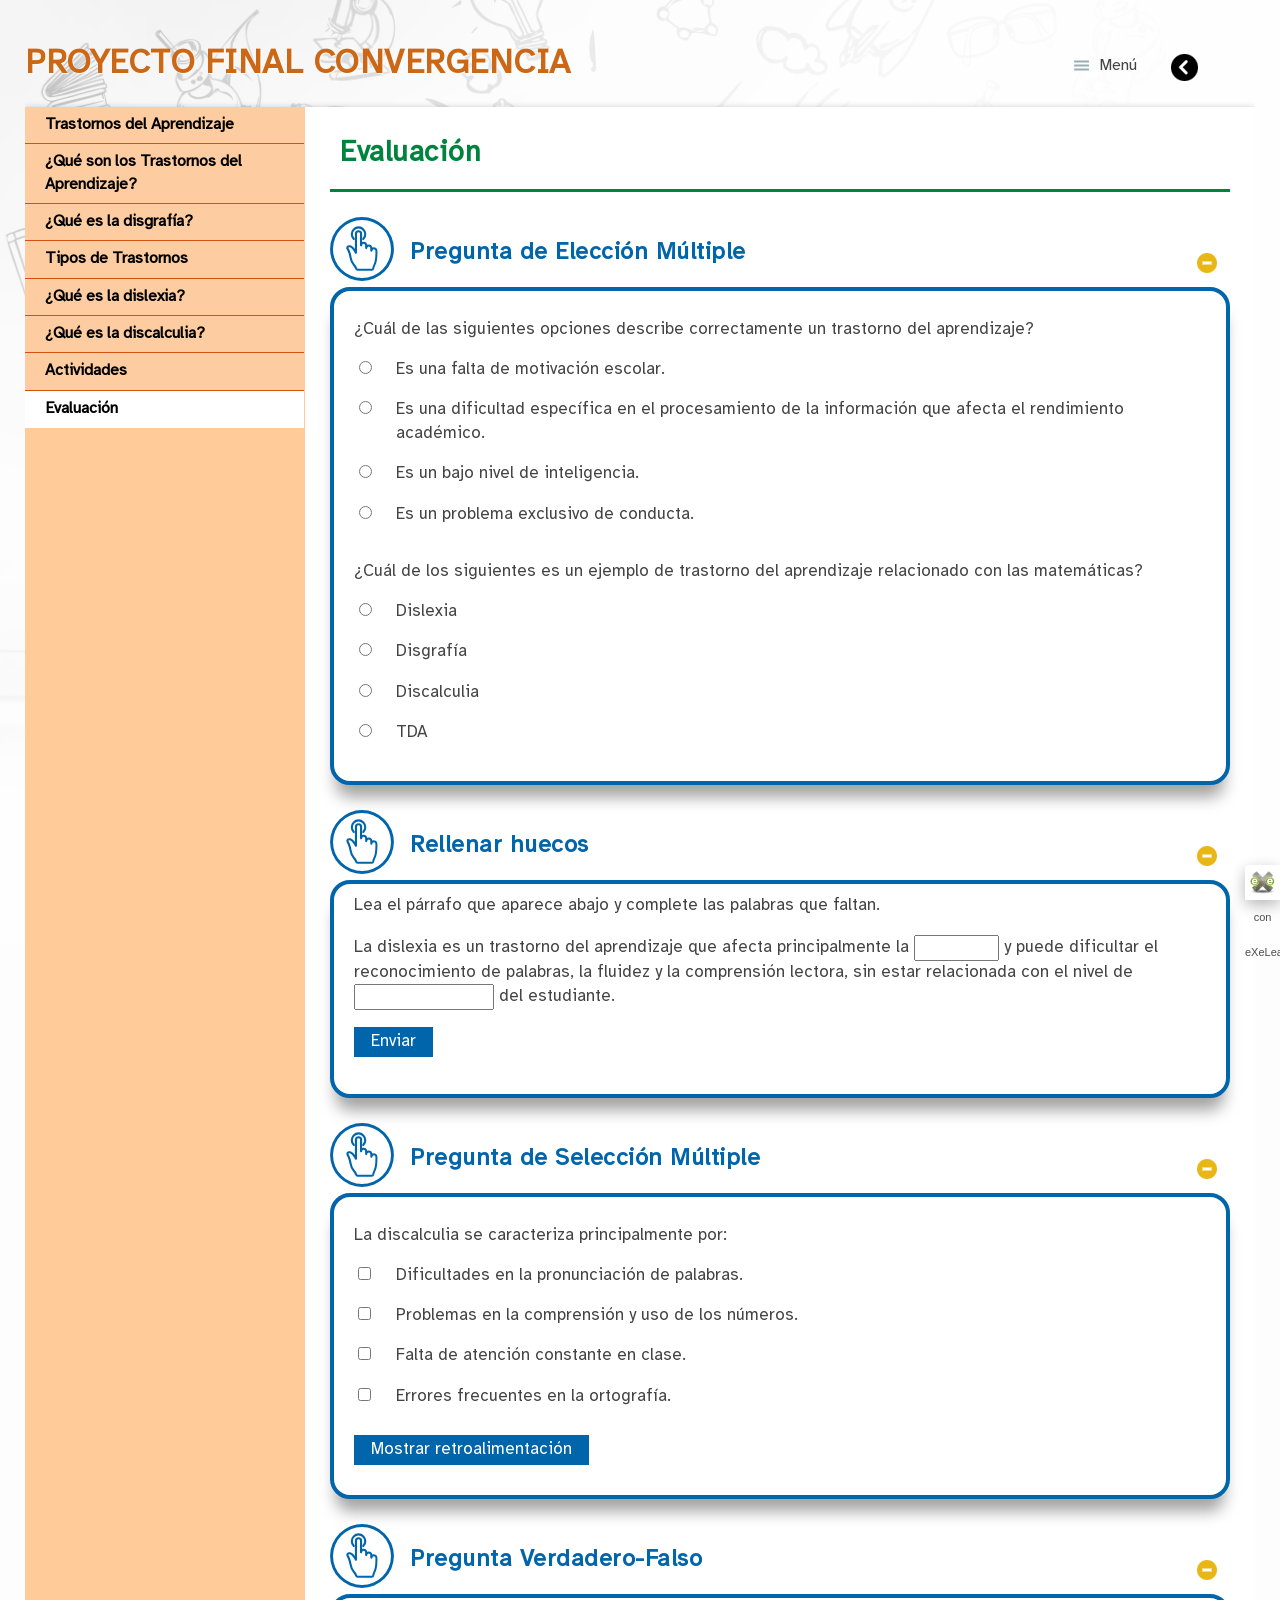
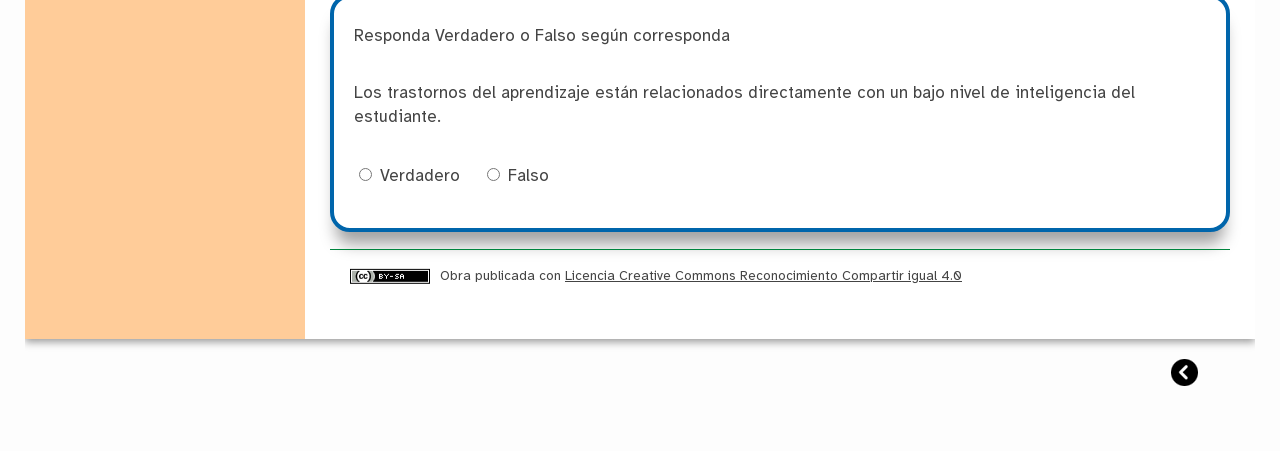
<file: evaluacin.html>
<!doctype html>
<html lang="es">
<head>
<link rel="stylesheet" type="text/css" href="base.css" />
<link rel="stylesheet" type="text/css" href="content.css" />
<link rel="stylesheet" type="text/css" href="nav.css" />
<meta http-equiv="content-type" content="text/html;  charset=utf-8" />
<title>Evaluación | PROYECTO FINAL CONVERGENCIA </title>
<link rel="shortcut icon" href="favicon.ico" type="image/x-icon" />
<meta name="author" content="Karla V_Julian P_Mishell V_Katiuska C" />
<link rel="license" type="text/html" href="http://creativecommons.org/licenses/by-sa/4.0/" />
<meta name="generator" content="eXeLearning 2.9 - exelearning.net" />
<!--[if lt IE 9]><script type="text/javascript" src="exe_html5.js"></script><![endif]-->
<script type="text/javascript" src="exe_jquery.js"></script>
<script type="text/javascript" src="common_i18n.js"></script>
<script type="text/javascript" src="common.js"></script>
<meta name="viewport" content="width=device-width, initial-scale=1" />
</head>
<body class="exe-web-site" id="exe-node-14"><script type="text/javascript">document.body.className+=" js"</script>
<div id="content">
<p id="skipNav"><a href="#main" class="sr-av">Saltar la navegación</a></p>
<header id="header" ><div id="headerContent">PROYECTO FINAL CONVERGENCIA</div></header>
<nav id="siteNav">
<ul>
   <li><a href="index.html" class="daddy main-node">Trastornos del Aprendizaje</a></li>
   <li><a href="qu_son_los_trastornos_del_aprendizaje.html" class="daddy">¿Qué son los Trastornos del Aprendizaje?</a>
   <ul class="other-section">
      <li><a href="caractersticas_principales.html" class="no-ch">Características principales</a></li>
   </ul>
   </li>
   <li><a href="qu_es_la_disgrafa.html" class="daddy">¿Qué es la disgrafía?</a>
   <ul class="other-section">
      <li><a href="caractersticas_principales0.html" class="no-ch">Características principales</a></li>
      <li><a href="disgrafa_motriz.html" class="no-ch">Disgrafía motriz</a></li>
      <li><a href="disgrafa_especfica.html" class="no-ch">Disgrafía específica</a></li>
   </ul>
   </li>
   <li><a href="tipos_de_trastornos.html" class="no-ch">Tipos de Trastornos</a></li>
   <li><a href="qu_es_la_dislexia.html" class="daddy">¿Qué es la dislexia?</a>
   <ul class="other-section">
      <li><a href="cmo_se_manifiesta.html" class="no-ch">¿Cómo se manifiesta?</a></li>
   </ul>
   </li>
   <li><a href="qu_es_la_discalculia.html" class="daddy">¿Qué es la discalculia?</a>
   <ul class="other-section">
      <li><a href="caractersticas.html" class="no-ch">Características</a></li>
   </ul>
   </li>
   <li><a href="actividades.html" class="no-ch">Actividades</a></li>
   <li id="active"><a href="evaluacin.html" class="active no-ch">Evaluación</a></li>
</ul>
</nav>
<div id='topPagination'>
<nav class="pagination noprt">
<a href="actividades.html" class="prev"><span><span>&laquo; </span>Anterior</span></a>
</nav>
</div>
<div id="main-wrapper">
<section id="main">
<header id="nodeDecoration"><h1 id="nodeTitle">Evaluación</h1></header>
<article class="iDevice_wrapper MultichoiceIdevice em_iDevice em_iDevice_question" id="id29">
<div class="iDevice emphasis1" >
<header class="iDevice_header"><h1 class="iDeviceTitle">Pregunta de Elección Múltiple</h1></header>
<div class="iDevice_inner">
<div class="iDevice_content_wrapper">
<section class="question">
<form name="multi-choice-form-29_86" action="#" onsubmit="return false" class="activity-form">
<h1 class="js-sr-av">Pregunta</h1>
<div id="taquestion29_86" class="block question iDevice_content">
<p>¿Cuál de las siguientes opciones describe correctamente un trastorno del aprendizaje?</p>
</div>
<section class="iDevice_answers">
<h1 class="js-sr-av">Respuestas</h1>
<section class="iDevice_answer">
<p class="iDevice_answer-field js-required">
<label for="i29_89" class="sr-av"><a href="#answer-29_89">Opción 1</a></label><input type="radio" name="option29_86" id="i29_89" class="exe-radio-option exe-radio-option-0-4-29_86-multi"/>
</p>
<div class="iDevice_answer-content" id="answer-29_89"><div id="taans29_89" class="block iDevice_content">
<p>Es una falta de motivación escolar.</p>
</div>
</div>
</section>
<section class="iDevice_answer">
<p class="iDevice_answer-field js-required">
<label for="i29_92" class="sr-av"><a href="#answer-29_92">Opción 2</a></label><input type="radio" name="option29_86" id="i29_92" class="exe-radio-option exe-radio-option-1-4-29_86-multi"/>
</p>
<div class="iDevice_answer-content" id="answer-29_92"><div id="taans29_92" class="block iDevice_content">
<p>Es una dificultad específica en el procesamiento de la información que afecta el rendimiento académico.</p>
</div>
</div>
</section>
<section class="iDevice_answer">
<p class="iDevice_answer-field js-required">
<label for="i29_249" class="sr-av"><a href="#answer-29_249">Opción 3</a></label><input type="radio" name="option29_86" id="i29_249" class="exe-radio-option exe-radio-option-2-4-29_86-multi"/>
</p>
<div class="iDevice_answer-content" id="answer-29_249"><div id="taans29_249" class="block iDevice_content">
<p>Es un bajo nivel de inteligencia.</p>
</div>
</div>
</section>
<section class="iDevice_answer">
<p class="iDevice_answer-field js-required">
<label for="i29_252" class="sr-av"><a href="#answer-29_252">Opción 4</a></label><input type="radio" name="option29_86" id="i29_252" class="exe-radio-option exe-radio-option-3-4-29_86-multi"/>
</p>
<div class="iDevice_answer-content" id="answer-29_252"><div id="taans29_252" class="block iDevice_content">
<p>Es un problema exclusivo de conducta.</p>
</div>
</div>
</section>
</section>
<section class="iDevice_feedbacks js-feedback">
<h1 class="js-sr-av">Retroalimentación</h1>
<section id="sa0b29_86" class="feedback js-hidden">
<p>Incorrecto</p>
</section>
<section id="sa1b29_86" class="feedback js-hidden">
<p>Opción correcta</p>
</section>
<section id="sa2b29_86" class="feedback js-hidden">
<p>Incorrecto</p>
</section>
<section id="sa3b29_86" class="feedback js-hidden">
<p>Incorrecto</p>
</section>
</section>
</form>
<section class="iDevice_solution feedback js-hidden">
<h1>Solución</h1>
<ol>
<li><a href="#answer-29_89">Incorrecto</a><span> (<a href="#sa0b29_86">Retroalimentación</a>)</span></li>
<li><a href="#answer-29_92">Opción correcta</a><span> (<a href="#sa1b29_86">Retroalimentación</a>)</span></li>
<li><a href="#answer-29_249">Incorrecto</a><span> (<a href="#sa2b29_86">Retroalimentación</a>)</span></li>
<li><a href="#answer-29_252">Incorrecto</a><span> (<a href="#sa3b29_86">Retroalimentación</a>)</span></li>
</ol>
</section>
</section>
<section class="question">
<form name="multi-choice-form-29_95" action="#" onsubmit="return false" class="activity-form">
<h1 class="js-sr-av">Pregunta</h1>
<div id="taquestion29_95" class="block question iDevice_content">
<p>¿Cuál de los siguientes es un ejemplo de trastorno del aprendizaje relacionado con las matemáticas?</p>
</div>
<section class="iDevice_answers">
<h1 class="js-sr-av">Respuestas</h1>
<section class="iDevice_answer">
<p class="iDevice_answer-field js-required">
<label for="i29_98" class="sr-av"><a href="#answer-29_98">Opción 1</a></label><input type="radio" name="option29_95" id="i29_98" class="exe-radio-option exe-radio-option-0-4-29_95-multi"/>
</p>
<div class="iDevice_answer-content" id="answer-29_98"><div id="taans29_98" class="block iDevice_content">
<p>Dislexia</p>
</div>
</div>
</section>
<section class="iDevice_answer">
<p class="iDevice_answer-field js-required">
<label for="i29_101" class="sr-av"><a href="#answer-29_101">Opción 2</a></label><input type="radio" name="option29_95" id="i29_101" class="exe-radio-option exe-radio-option-1-4-29_95-multi"/>
</p>
<div class="iDevice_answer-content" id="answer-29_101"><div id="taans29_101" class="block iDevice_content">
<p>Disgrafía</p>
</div>
</div>
</section>
<section class="iDevice_answer">
<p class="iDevice_answer-field js-required">
<label for="i29_255" class="sr-av"><a href="#answer-29_255">Opción 3</a></label><input type="radio" name="option29_95" id="i29_255" class="exe-radio-option exe-radio-option-2-4-29_95-multi"/>
</p>
<div class="iDevice_answer-content" id="answer-29_255"><div id="taans29_255" class="block iDevice_content">
<p>Discalculia</p>
</div>
</div>
</section>
<section class="iDevice_answer">
<p class="iDevice_answer-field js-required">
<label for="i29_258" class="sr-av"><a href="#answer-29_258">Opción 4</a></label><input type="radio" name="option29_95" id="i29_258" class="exe-radio-option exe-radio-option-3-4-29_95-multi"/>
</p>
<div class="iDevice_answer-content" id="answer-29_258"><div id="taans29_258" class="block iDevice_content">
<p>TDA</p>
</div>
</div>
</section>
</section>
<section class="iDevice_feedbacks js-feedback">
<h1 class="js-sr-av">Retroalimentación</h1>
<section id="sa0b29_95" class="feedback js-hidden">
<p>Incorrecto</p>
</section>
<section id="sa1b29_95" class="feedback js-hidden">
<p>Incorrecto</p>
</section>
<section id="sa2b29_95" class="feedback js-hidden">
<p>Opción correcta</p>
</section>
<section id="sa3b29_95" class="feedback js-hidden">
<p>Incorrecto</p>
</section>
</section>
</form>
<section class="iDevice_solution feedback js-hidden">
<h1>Solución</h1>
<ol>
<li><a href="#answer-29_98">Incorrecto</a><span> (<a href="#sa0b29_95">Retroalimentación</a>)</span></li>
<li><a href="#answer-29_101">Incorrecto</a><span> (<a href="#sa1b29_95">Retroalimentación</a>)</span></li>
<li><a href="#answer-29_255">Opción correcta</a><span> (<a href="#sa2b29_95">Retroalimentación</a>)</span></li>
<li><a href="#answer-29_258">Incorrecto</a><span> (<a href="#sa3b29_95">Retroalimentación</a>)</span></li>
</ol>
</section>
</section>
</div>
</div>
</div>
</article>
<article class="iDevice_wrapper ClozeIdevice em_iDevice em_iDevice_question" id="id30">
<div class="iDevice emphasis1" >
<header class="iDevice_header"><h1 class="iDeviceTitle">Rellenar huecos</h1></header>
<div class="iDevice_inner">
<div class="iDevice_content_wrapper">
<section id="ta30_116" class="block instructions iDevice_content">
Lea el párrafo que aparece abajo y complete las palabras que faltan.
</section>

    <section class="activity" id="activity-30_117"><form name="cloze-form-30_117" action="#" class="activity-form cloze-activity-form"><div id="cloze30_117"><input type="hidden" name="clozeFlag30_117.strictMarking" id="clozeFlag30_117.strictMarking" value="false"/>
<input type="hidden" name="clozeFlag30_117.checkCaps" id="clozeFlag30_117.checkCaps" value="false"/>
<input type="hidden" name="clozeFlag30_117.instantMarking" id="clozeFlag30_117.instantMarking" value="false"/>
<p>La dislexia es un trastorno del aprendizaje que afecta principalmente la <label for="clozeBlank30_117.0" class="sr-av">Rellenar huecos (1):</label><input class="autocomplete-off" type="text" value="" id="clozeBlank30_117.0" style="width:7ch" /><span style="display:none" id="clozeAnswer30_117.0">JXUwMDM0JXUwMDA5JXUwMDA2JXUwMDE3JXUwMDAxJXUwMDA3JXUwMDEz
</span> y puede dificultar el reconocimiento de palabras, la fluidez y la comprensión lectora, sin estar relacionada con el nivel de <label for="clozeBlank30_117.1" class="sr-av">Rellenar huecos (2):</label><input class="autocomplete-off" type="text" value="" id="clozeBlank30_117.1" style="width:12ch" /><span style="display:none" id="clozeAnswer30_117.1">JXUwMDMxJXUwMDA3JXUwMDFhJXUwMDExJXUwMDA5JXUwMDA1JXUwMDBlJXUwMDAyJXUwMDBiJXUw
MDBkJXUwMDBhJXUwMDA4
</span> del estudiante.</p><div class="block iDevice_buttons"><p><input class="button" type="submit" name="submit30_117" value="Enviar"  id="submit30_117" />
<input type="button" name="restart30_117" value="Reiniciar" style="display:none" id="restart30_117" onclick="$exe.cloze.restart('30_117')" />
 <input type="button" name="30_117showAnswersButton" value="Mostrar las respuestas" style="display:none" id="showAnswersButton30_117" onclick="$exe.cloze.fillInputs('30_117')" />
<span class="js-hidden js-warning">Habilitar JavaScript</span></p></div><div id="clozeScore30_117"></div></div></form></section></div>
</div>
</div>
</article>
<article class="iDevice_wrapper MultiSelectIdevice em_iDevice em_iDevice_question" id="id31">
<div class="iDevice emphasis1" >
<header class="iDevice_header"><h1 class="iDeviceTitle">Pregunta de Selección Múltiple</h1></header>
<div class="iDevice_inner">
<div class="iDevice_content_wrapper">
<section class="question">
<div id="actitity-31_120">
<form name="multi-select-form-31_120" action="#" class="activity-form multi-select-form">
<h1 class="js-sr-av">Pregunta</h1>
<div id="taquestion31_120" class="block question iDevice_content">
<p>La discalculia se caracteriza principalmente por:</p>
</div>
<section class="iDevice_answers">
<h1 class="js-sr-av">Respuestas</h1>
<section class="iDevice_answer">
<p class="iDevice_answer-field js-required">
<label for="op31_1200" class="sr-av"><a href="#answer-31_123">Opción 1</a></label><input type="checkbox" id="op31_1200" value="False" />
</p>
<div class="iDevice_answer-content" id="answer-31_123"><div id="taans31_123" class="block iDevice_content">
<p>Dificultades en la pronunciación de palabras.</p>
</div>
</div>
<section class="iDevice_answer-feedback feedback" id="feedback-31_1200" style="display:none"></section>
</section>
<section class="iDevice_answer">
<p class="iDevice_answer-field js-required">
<label for="op31_1201" class="sr-av"><a href="#answer-31_261">Opción 2</a></label><input type="checkbox" id="op31_1201" value="True" />
</p>
<div class="iDevice_answer-content" id="answer-31_261"><div id="taans31_261" class="block iDevice_content">
<p>Problemas en la comprensión y uso de los números.</p>
</div>
</div>
<section class="iDevice_answer-feedback feedback" id="feedback-31_1201" style="display:none"></section>
</section>
<section class="iDevice_answer">
<p class="iDevice_answer-field js-required">
<label for="op31_1202" class="sr-av"><a href="#answer-31_263">Opción 3</a></label><input type="checkbox" id="op31_1202" value="False" />
</p>
<div class="iDevice_answer-content" id="answer-31_263"><div id="taans31_263" class="block iDevice_content">
<p>Falta de atención constante en clase.</p>
</div>
</div>
<section class="iDevice_answer-feedback feedback" id="feedback-31_1202" style="display:none"></section>
</section>
<section class="iDevice_answer">
<p class="iDevice_answer-field js-required">
<label for="op31_1203" class="sr-av"><a href="#answer-31_265">Opción 4</a></label><input type="checkbox" id="op31_1203" value="False" />
</p>
<div class="iDevice_answer-content" id="answer-31_265"><div id="taans31_265" class="block iDevice_content">
<p>Errores frecuentes en la ortografía.</p>
</div>
</div>
<section class="iDevice_answer-feedback feedback" id="feedback-31_1203" style="display:none"></section>
</section>
</section>
<div class="block iDevice_buttons feedback-button js-required">
<p>
<input type="button" name="submitSelect" class="feedbackbutton multi-select-feedback-toggler" value="Mostrar retroalimentación" id="multi-select-feedback-toggler-4-31_120" /> 
</p>
</div>
<section id="f31_120" class="js-hidden js-feedback">
<h1 class="js-sr-av">Retroalimentación</h1>

</section>
</form>
<section class="iDevice_solution feedback js-hidden">
<h1>Solución</h1>
<ol>
<li><a href="#answer-31_123" class="wrong">Incorrecto</a></li>
<li><a href="#answer-31_261" class="right">Correcto</a></li>
<li><a href="#answer-31_263" class="wrong">Incorrecto</a></li>
<li><a href="#answer-31_265" class="wrong">Incorrecto</a></li>
</ol>
</section>
</div>
</section>
</div>
</div>
</div>
</article>
<article class="iDevice_wrapper TrueFalseIdevice em_iDevice em_iDevice_question" id="id32">
<div class="iDevice emphasis1" >
<header class="iDevice_header"><h1 class="iDeviceTitle">Pregunta Verdadero-Falso</h1></header>
<div class="iDevice_inner">
<div class="iDevice_content_wrapper">
<div id="ta32_112" class="block iDevice_content">
<p><span>Responda Verdadero o Falso según corresponda </span></p>
</div>
<section class="question">
<form name="true-false-form-0b32" action="#" class="activity-form">
<h1 class="js-sr-av">Pregunta 1</h1>
<div id="taquestion0b32" class="block iDevice_content">
<p>Los trastornos del aprendizaje están relacionados directamente con un bajo nivel de inteligencia del estudiante.</p>
</div>
<p class="iDevice_answer js-required">
<label for="true0b32"><input type="radio" name="option0b32" id="true0b32" class="exe-radio-option exe-radio-option-0-2-0b32-truefalse" /> Verdadero</label> 
<label for="false0b32"><input type="radio" name="option0b32" id="false0b32" class="exe-radio-option exe-radio-option-1-2-0b32-truefalse" /> Falso</label>
</p>
</form>
<section id="s0b32" class="feedback js-feedback js-hidden">
<h1 class="js-sr-av">Retroalimentación</h1>
<p><strong id="s0b32-result" class="wrong">Falso</strong></p>

</section>
</section>
</div>
</div>
</div>
</article>
<div id="packageLicense" class="cc cc-by-sa">
<p><span>Obra publicada con</span> <a rel="license" href="http://creativecommons.org/licenses/by-sa/4.0/">Licencia Creative Commons Reconocimiento Compartir igual 4.0</a></p>
</div>
</section>
</div>
<div id='bottomPagination'>
<nav class="pagination noprt">
<a href="actividades.html" class="prev"><span><span>&laquo; </span>Anterior</span></a>
</nav>
</div>
</div>
<p id="made-with-eXe"><a href="https://exelearning.net/" target="_blank" rel="noopener"><span>Creado con eXeLearning<span> (Ventana nueva)</span></span></a></p><script type="text/javascript" src="_style_js.js"></script></body></html>
</file>
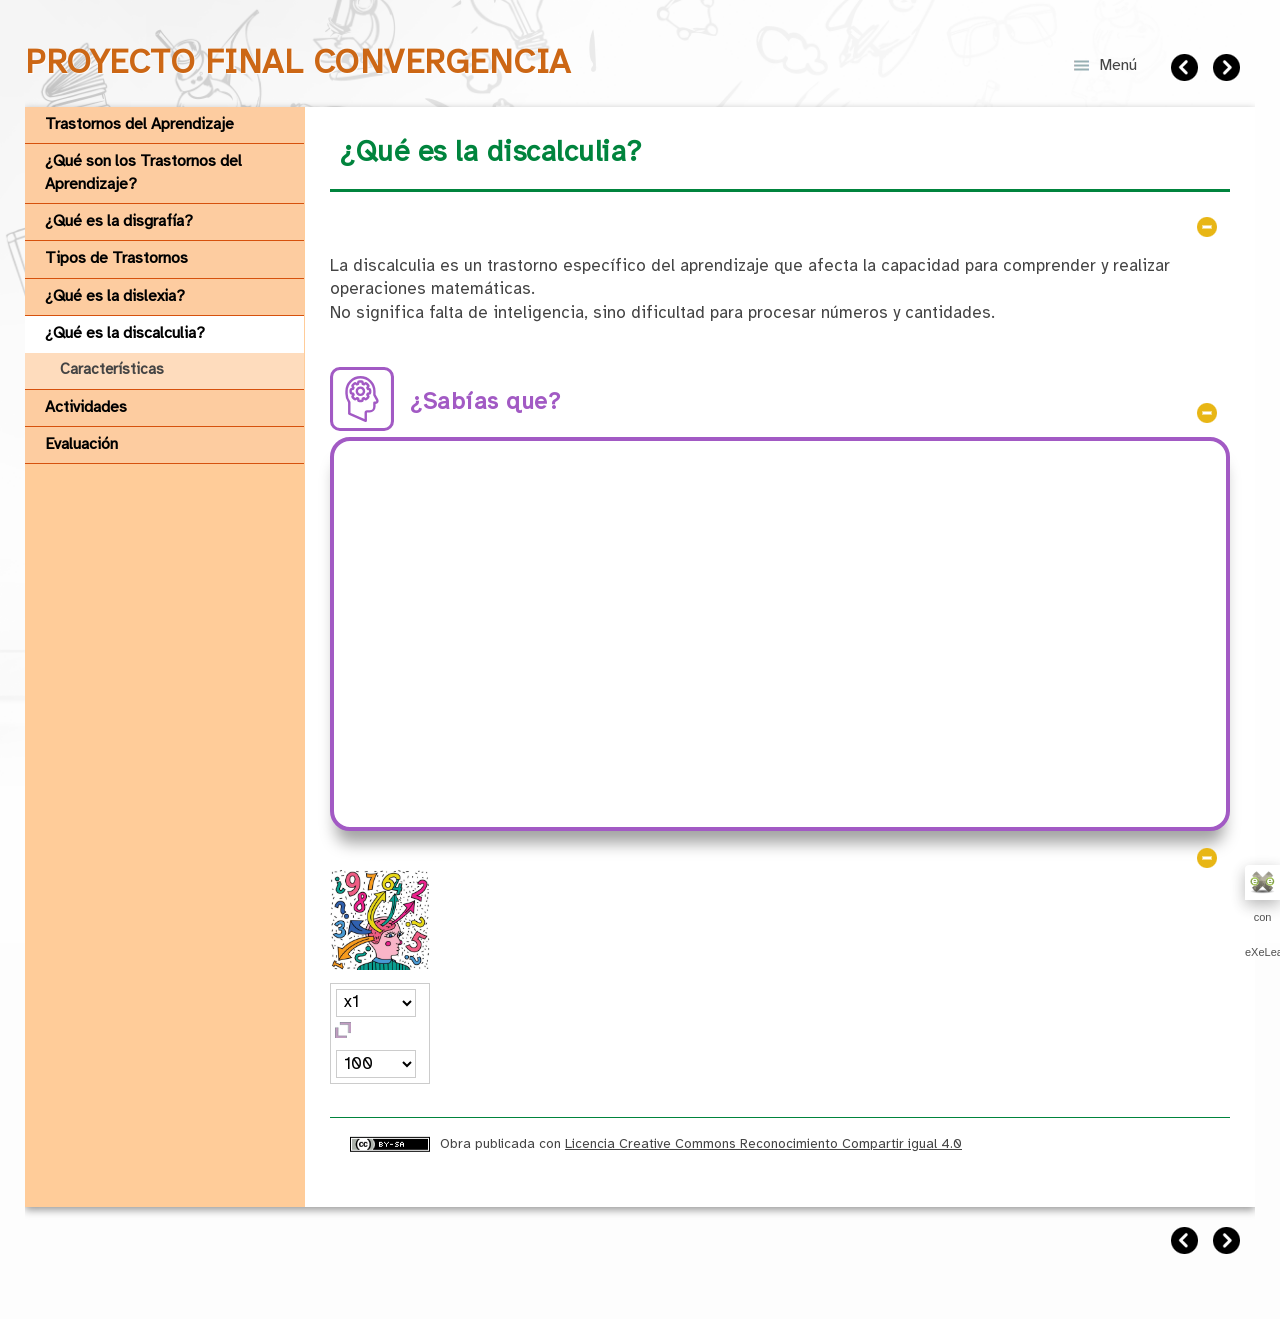
<file: qu_es_la_discalculia.html>
<!doctype html>
<html lang="es">
<head>
<link rel="stylesheet" type="text/css" href="base.css" />
<link rel="stylesheet" type="text/css" href="content.css" />
<link rel="stylesheet" type="text/css" href="nav.css" />
<meta http-equiv="content-type" content="text/html;  charset=utf-8" />
<title>¿Qué es la discalculia? | PROYECTO FINAL CONVERGENCIA </title>
<link rel="shortcut icon" href="favicon.ico" type="image/x-icon" />
<meta name="author" content="Karla V_Julian P_Mishell V_Katiuska C" />
<link rel="license" type="text/html" href="http://creativecommons.org/licenses/by-sa/4.0/" />
<meta name="generator" content="eXeLearning 2.9 - exelearning.net" />
<!--[if lt IE 9]><script type="text/javascript" src="exe_html5.js"></script><![endif]-->
<script type="text/javascript" src="exe_jquery.js"></script>
<script type="text/javascript" src="common_i18n.js"></script>
<script type="text/javascript" src="common.js"></script>
<script type="text/javascript" src="mojomagnify.js"></script>
<meta name="viewport" content="width=device-width, initial-scale=1" />
</head>
<body class="exe-web-site" id="exe-node-11"><script type="text/javascript">document.body.className+=" js"</script>
<div id="content">
<p id="skipNav"><a href="#main" class="sr-av">Saltar la navegación</a></p>
<header id="header" ><div id="headerContent">PROYECTO FINAL CONVERGENCIA</div></header>
<nav id="siteNav">
<ul>
   <li><a href="index.html" class="daddy main-node">Trastornos del Aprendizaje</a></li>
   <li><a href="qu_son_los_trastornos_del_aprendizaje.html" class="daddy">¿Qué son los Trastornos del Aprendizaje?</a>
   <ul class="other-section">
      <li><a href="caractersticas_principales.html" class="no-ch">Características principales</a></li>
   </ul>
   </li>
   <li><a href="qu_es_la_disgrafa.html" class="daddy">¿Qué es la disgrafía?</a>
   <ul class="other-section">
      <li><a href="caractersticas_principales0.html" class="no-ch">Características principales</a></li>
      <li><a href="disgrafa_motriz.html" class="no-ch">Disgrafía motriz</a></li>
      <li><a href="disgrafa_especfica.html" class="no-ch">Disgrafía específica</a></li>
   </ul>
   </li>
   <li><a href="tipos_de_trastornos.html" class="no-ch">Tipos de Trastornos</a></li>
   <li><a href="qu_es_la_dislexia.html" class="daddy">¿Qué es la dislexia?</a>
   <ul class="other-section">
      <li><a href="cmo_se_manifiesta.html" class="no-ch">¿Cómo se manifiesta?</a></li>
   </ul>
   </li>
   <li id="active"><a href="qu_es_la_discalculia.html" class="active daddy">¿Qué es la discalculia?</a>
   <ul>
      <li><a href="caractersticas.html" class="no-ch">Características</a></li>
   </ul>
   </li>
   <li><a href="actividades.html" class="no-ch">Actividades</a></li>
   <li><a href="evaluacin.html" class="no-ch">Evaluación</a></li>
</ul>
</nav>
<div id='topPagination'>
<nav class="pagination noprt">
<a href="cmo_se_manifiesta.html" class="prev"><span><span>&laquo; </span>Anterior</span></a> <span class="sep">| </span><a href="caractersticas.html" class="next"><span>Siguiente<span> &raquo;</span></span></a>
</nav>
</div>
<div id="main-wrapper">
<section id="main">
<header id="nodeDecoration"><h1 id="nodeTitle">¿Qué es la discalculia?</h1></header>
<article class="iDevice_wrapper textIdevice" id="id20">
<div class="iDevice emphasis0" >
<div id="ta20_147_2" class="block iDevice_content">
<div class="exe-text"><p>La discalculia es un trastorno específico del aprendizaje que afecta la capacidad para comprender y realizar operaciones matemáticas.<br />No significa falta de inteligencia, sino dificultad para procesar números y cantidades.</p>
<p></p></div>
</div>
</div>
</article>
<article class="iDevice_wrapper ReflectionIdevice em_iDevice em_iDevice_reflection" id="id21">
<div class="iDevice emphasis1" >
<header class="iDevice_header"><h1 class="iDeviceTitle">¿Sabías que?</h1></header>
<div class="iDevice_inner">
<div class="iDevice_content_wrapper">
<div id="ta21_104" class="block iDevice_content">
<p style="text-align: center;"><iframe width="560" height="315" src="https://www.youtube.com/embed/fs19szj8L78?si=dtF5Jabldu3s7p2Y" allowfullscreen="allowfullscreen"></iframe></p>
</div>
</div>
</div>
</div>
</article>
<article class="iDevice_wrapper ImageMagnifierIdevice" id="id24">
<div class="iDevice emphasis0" >
<div class="iDevice_content">
<figure class="image_text" style="width:100px;float:left;margin:0 20px 20px 0">
<span class="image-thumbnail" id="image-thumbnail-24_113">
<a href="istockphoto-2153494448-612x612.jpg"><img src="istockphoto-2153494448-612x612.jpg" alt="" width="100" height="100" class="magnifier-size-2 magnifier-zoom-100" /></a>
</span>
</figure>
<div id="ta24_114" class="iDevice_text">

</div>
</div>
</div>
</article>
<div id="packageLicense" class="cc cc-by-sa">
<p><span>Obra publicada con</span> <a rel="license" href="http://creativecommons.org/licenses/by-sa/4.0/">Licencia Creative Commons Reconocimiento Compartir igual 4.0</a></p>
</div>
</section>
</div>
<div id='bottomPagination'>
<nav class="pagination noprt">
<a href="cmo_se_manifiesta.html" class="prev"><span><span>&laquo; </span>Anterior</span></a> <span class="sep">| </span><a href="caractersticas.html" class="next"><span>Siguiente<span> &raquo;</span></span></a>
</nav>
</div>
</div>
<p id="made-with-eXe"><a href="https://exelearning.net/" target="_blank" rel="noopener"><span>Creado con eXeLearning<span> (Ventana nueva)</span></span></a></p><script type="text/javascript" src="_style_js.js"></script></body></html>
</file>
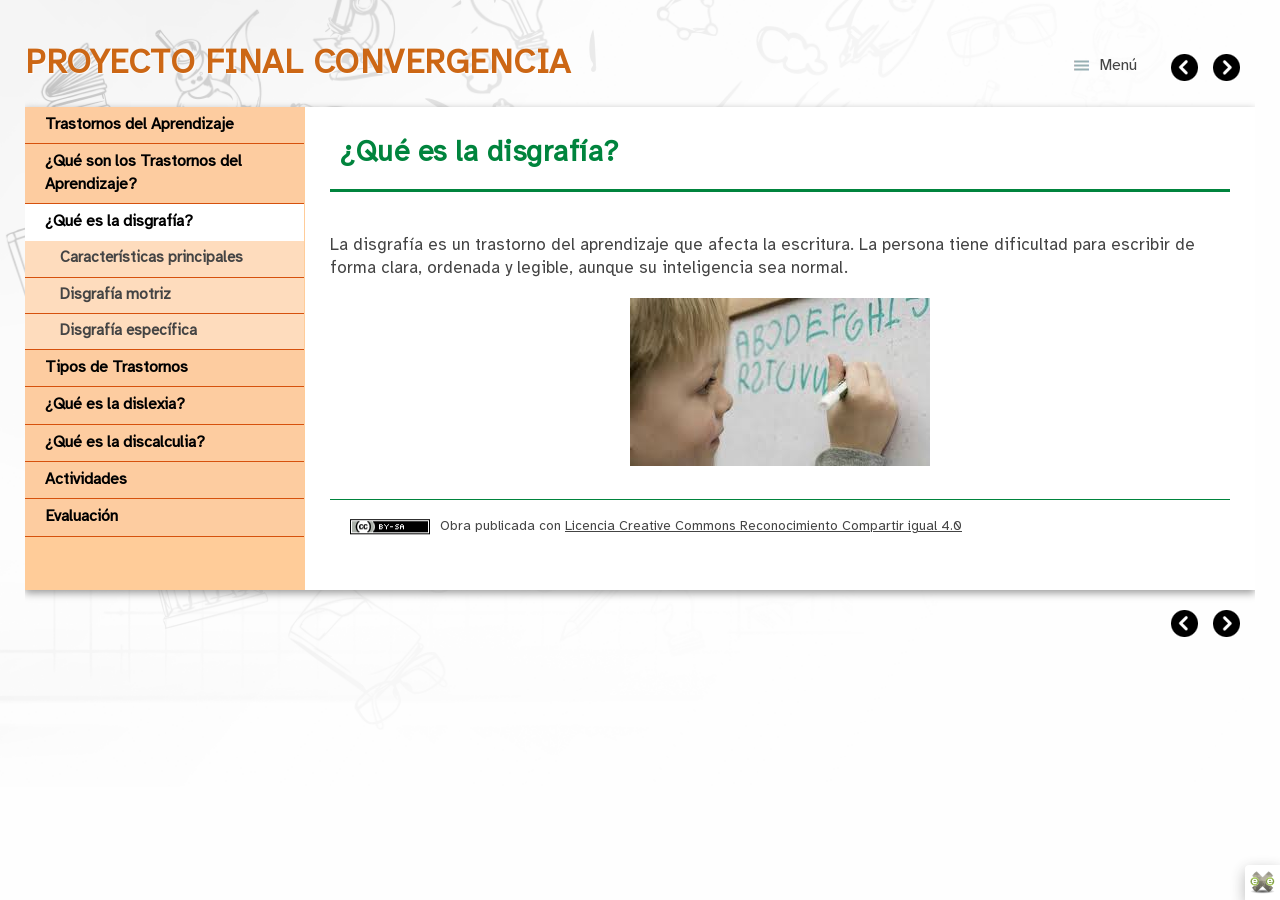
<file: qu_es_la_disgrafa.html>
<!doctype html>
<html lang="es">
<head>
<link rel="stylesheet" type="text/css" href="base.css" />
<link rel="stylesheet" type="text/css" href="content.css" />
<link rel="stylesheet" type="text/css" href="nav.css" />
<meta http-equiv="content-type" content="text/html;  charset=utf-8" />
<title>¿Qué es la disgrafía? | PROYECTO FINAL CONVERGENCIA </title>
<link rel="shortcut icon" href="favicon.ico" type="image/x-icon" />
<meta name="author" content="Karla V_Julian P_Mishell V_Katiuska C" />
<link rel="license" type="text/html" href="http://creativecommons.org/licenses/by-sa/4.0/" />
<meta name="generator" content="eXeLearning 2.9 - exelearning.net" />
<!--[if lt IE 9]><script type="text/javascript" src="exe_html5.js"></script><![endif]-->
<script type="text/javascript" src="exe_jquery.js"></script>
<script type="text/javascript" src="common_i18n.js"></script>
<script type="text/javascript" src="common.js"></script>
<meta name="viewport" content="width=device-width, initial-scale=1" />
</head>
<body class="exe-web-site" id="exe-node-3"><script type="text/javascript">document.body.className+=" js"</script>
<div id="content">
<p id="skipNav"><a href="#main" class="sr-av">Saltar la navegación</a></p>
<header id="header" ><div id="headerContent">PROYECTO FINAL CONVERGENCIA</div></header>
<nav id="siteNav">
<ul>
   <li><a href="index.html" class="daddy main-node">Trastornos del Aprendizaje</a></li>
   <li><a href="qu_son_los_trastornos_del_aprendizaje.html" class="daddy">¿Qué son los Trastornos del Aprendizaje?</a>
   <ul class="other-section">
      <li><a href="caractersticas_principales.html" class="no-ch">Características principales</a></li>
   </ul>
   </li>
   <li id="active"><a href="qu_es_la_disgrafa.html" class="active daddy">¿Qué es la disgrafía?</a>
   <ul>
      <li><a href="caractersticas_principales0.html" class="no-ch">Características principales</a></li>
      <li><a href="disgrafa_motriz.html" class="no-ch">Disgrafía motriz</a></li>
      <li><a href="disgrafa_especfica.html" class="no-ch">Disgrafía específica</a></li>
   </ul>
   </li>
   <li><a href="tipos_de_trastornos.html" class="no-ch">Tipos de Trastornos</a></li>
   <li><a href="qu_es_la_dislexia.html" class="daddy">¿Qué es la dislexia?</a>
   <ul class="other-section">
      <li><a href="cmo_se_manifiesta.html" class="no-ch">¿Cómo se manifiesta?</a></li>
   </ul>
   </li>
   <li><a href="qu_es_la_discalculia.html" class="daddy">¿Qué es la discalculia?</a>
   <ul class="other-section">
      <li><a href="caractersticas.html" class="no-ch">Características</a></li>
   </ul>
   </li>
   <li><a href="actividades.html" class="no-ch">Actividades</a></li>
   <li><a href="evaluacin.html" class="no-ch">Evaluación</a></li>
</ul>
</nav>
<div id='topPagination'>
<nav class="pagination noprt">
<a href="caractersticas_principales.html" class="prev"><span><span>&laquo; </span>Anterior</span></a> <span class="sep">| </span><a href="caractersticas_principales0.html" class="next"><span>Siguiente<span> &raquo;</span></span></a>
</nav>
</div>
<div id="main-wrapper">
<section id="main">
<header id="nodeDecoration"><h1 id="nodeTitle">¿Qué es la disgrafía?</h1></header>
<article class="iDevice_wrapper textIdevice" id="id7">
<div class="iDevice emphasis0" >
<div id="ta7_134_2" class="block iDevice_content">
<div class="exe-text"><p>La disgrafía es un trastorno del aprendizaje que afecta la escritura. La persona tiene dificultad para escribir de forma clara, ordenada y legible, aunque su inteligencia sea normal.</p>
<p><img src="images.jpg" alt="" width="300" height="168" style="display: block; margin-left: auto; margin-right: auto;" /></p></div>
</div>
</div>
</article>
<div id="packageLicense" class="cc cc-by-sa">
<p><span>Obra publicada con</span> <a rel="license" href="http://creativecommons.org/licenses/by-sa/4.0/">Licencia Creative Commons Reconocimiento Compartir igual 4.0</a></p>
</div>
</section>
</div>
<div id='bottomPagination'>
<nav class="pagination noprt">
<a href="caractersticas_principales.html" class="prev"><span><span>&laquo; </span>Anterior</span></a> <span class="sep">| </span><a href="caractersticas_principales0.html" class="next"><span>Siguiente<span> &raquo;</span></span></a>
</nav>
</div>
</div>
<p id="made-with-eXe"><a href="https://exelearning.net/" target="_blank" rel="noopener"><span>Creado con eXeLearning<span> (Ventana nueva)</span></span></a></p><script type="text/javascript" src="_style_js.js"></script></body></html>
</file>
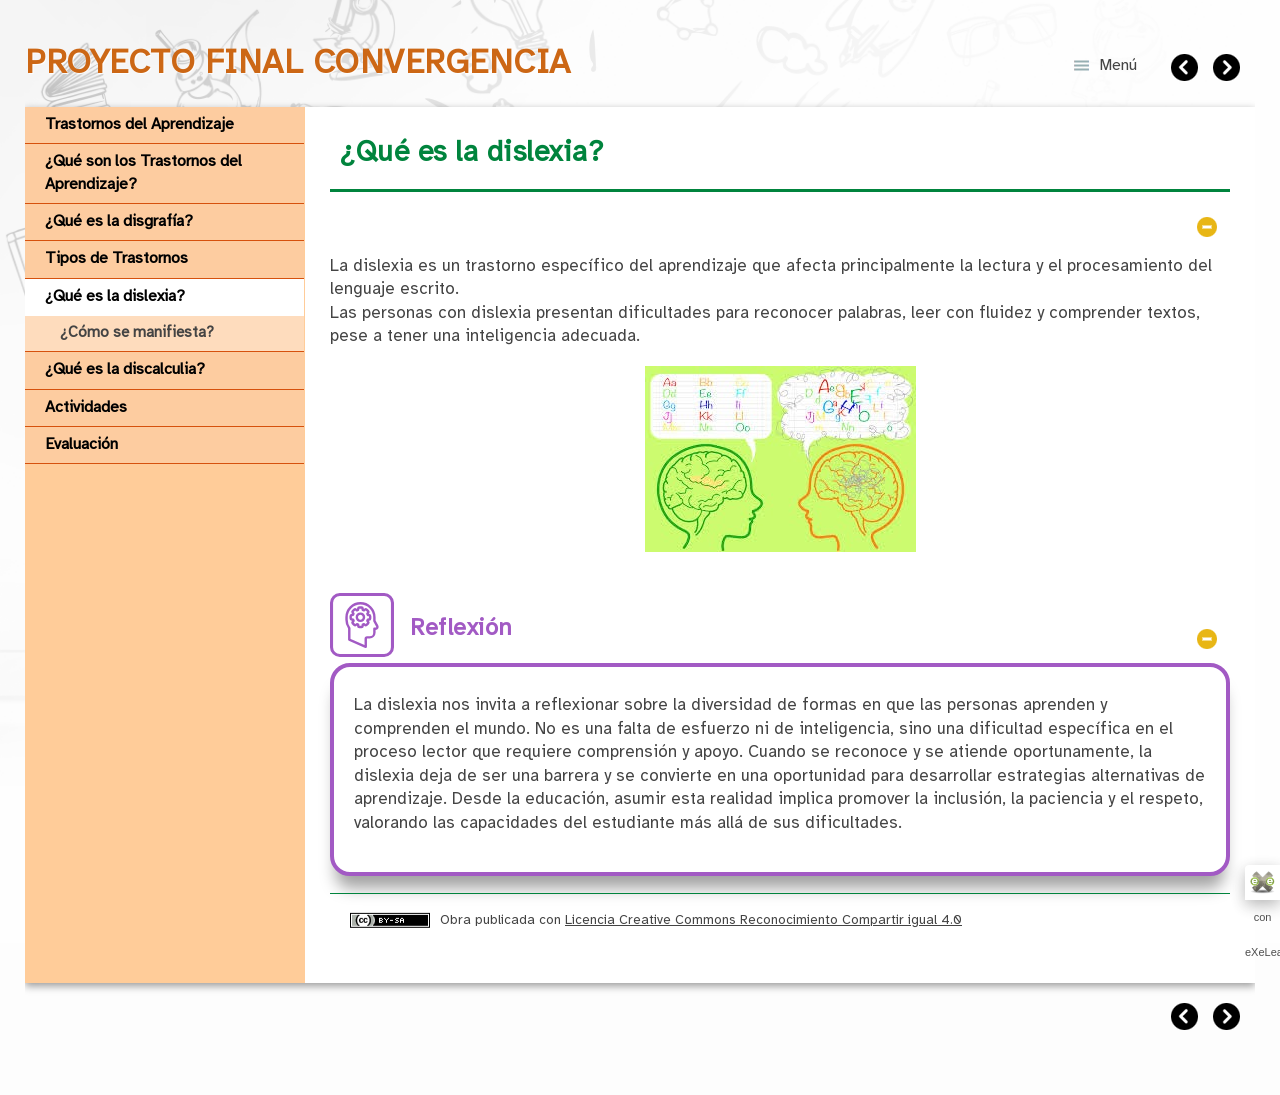
<file: qu_es_la_dislexia.html>
<!doctype html>
<html lang="es">
<head>
<link rel="stylesheet" type="text/css" href="base.css" />
<link rel="stylesheet" type="text/css" href="content.css" />
<link rel="stylesheet" type="text/css" href="nav.css" />
<meta http-equiv="content-type" content="text/html;  charset=utf-8" />
<title>¿Qué es la dislexia? | PROYECTO FINAL CONVERGENCIA </title>
<link rel="shortcut icon" href="favicon.ico" type="image/x-icon" />
<meta name="author" content="Karla V_Julian P_Mishell V_Katiuska C" />
<link rel="license" type="text/html" href="http://creativecommons.org/licenses/by-sa/4.0/" />
<meta name="generator" content="eXeLearning 2.9 - exelearning.net" />
<!--[if lt IE 9]><script type="text/javascript" src="exe_html5.js"></script><![endif]-->
<script type="text/javascript" src="exe_jquery.js"></script>
<script type="text/javascript" src="common_i18n.js"></script>
<script type="text/javascript" src="common.js"></script>
<meta name="viewport" content="width=device-width, initial-scale=1" />
</head>
<body class="exe-web-site" id="exe-node-8"><script type="text/javascript">document.body.className+=" js"</script>
<div id="content">
<p id="skipNav"><a href="#main" class="sr-av">Saltar la navegación</a></p>
<header id="header" ><div id="headerContent">PROYECTO FINAL CONVERGENCIA</div></header>
<nav id="siteNav">
<ul>
   <li><a href="index.html" class="daddy main-node">Trastornos del Aprendizaje</a></li>
   <li><a href="qu_son_los_trastornos_del_aprendizaje.html" class="daddy">¿Qué son los Trastornos del Aprendizaje?</a>
   <ul class="other-section">
      <li><a href="caractersticas_principales.html" class="no-ch">Características principales</a></li>
   </ul>
   </li>
   <li><a href="qu_es_la_disgrafa.html" class="daddy">¿Qué es la disgrafía?</a>
   <ul class="other-section">
      <li><a href="caractersticas_principales0.html" class="no-ch">Características principales</a></li>
      <li><a href="disgrafa_motriz.html" class="no-ch">Disgrafía motriz</a></li>
      <li><a href="disgrafa_especfica.html" class="no-ch">Disgrafía específica</a></li>
   </ul>
   </li>
   <li><a href="tipos_de_trastornos.html" class="no-ch">Tipos de Trastornos</a></li>
   <li id="active"><a href="qu_es_la_dislexia.html" class="active daddy">¿Qué es la dislexia?</a>
   <ul>
      <li><a href="cmo_se_manifiesta.html" class="no-ch">¿Cómo se manifiesta?</a></li>
   </ul>
   </li>
   <li><a href="qu_es_la_discalculia.html" class="daddy">¿Qué es la discalculia?</a>
   <ul class="other-section">
      <li><a href="caractersticas.html" class="no-ch">Características</a></li>
   </ul>
   </li>
   <li><a href="actividades.html" class="no-ch">Actividades</a></li>
   <li><a href="evaluacin.html" class="no-ch">Evaluación</a></li>
</ul>
</nav>
<div id='topPagination'>
<nav class="pagination noprt">
<a href="tipos_de_trastornos.html" class="prev"><span><span>&laquo; </span>Anterior</span></a> <span class="sep">| </span><a href="cmo_se_manifiesta.html" class="next"><span>Siguiente<span> &raquo;</span></span></a>
</nav>
</div>
<div id="main-wrapper">
<section id="main">
<header id="nodeDecoration"><h1 id="nodeTitle">¿Qué es la dislexia?</h1></header>
<article class="iDevice_wrapper textIdevice" id="id17">
<div class="iDevice emphasis0" >
<div id="ta17_144_2" class="block iDevice_content">
<div class="exe-text"><p>La dislexia es un trastorno específico del aprendizaje que afecta principalmente la lectura y el procesamiento del lenguaje escrito.<br />Las personas con dislexia presentan dificultades para reconocer palabras, leer con fluidez y comprender textos, pese a tener una inteligencia adecuada.</p>
<p><img src="WhatsApp_Image_2026-02-10_at_7.15.15_PM.jpeg" alt="" width="271" height="186" style="display: block; margin-left: auto; margin-right: auto;" /></p></div>
</div>
</div>
</article>
<article class="iDevice_wrapper ReflectionIdevice em_iDevice em_iDevice_reflection" id="id18">
<div class="iDevice emphasis1" >
<header class="iDevice_header"><h1 class="iDeviceTitle">Reflexión</h1></header>
<div class="iDevice_inner">
<div class="iDevice_content_wrapper">
<div id="ta18_104" class="block iDevice_content">
<p>La dislexia nos invita a reflexionar sobre la diversidad de formas en que las personas aprenden y comprenden el mundo. No es una falta de esfuerzo ni de inteligencia, sino una dificultad específica en el proceso lector que requiere comprensión y apoyo. Cuando se reconoce y se atiende oportunamente, la dislexia deja de ser una barrera y se convierte en una oportunidad para desarrollar estrategias alternativas de aprendizaje. Desde la educación, asumir esta realidad implica promover la inclusión, la paciencia y el respeto, valorando las capacidades del estudiante más allá de sus dificultades.</p>
<p></p>
</div>
</div>
</div>
</div>
</article>
<div id="packageLicense" class="cc cc-by-sa">
<p><span>Obra publicada con</span> <a rel="license" href="http://creativecommons.org/licenses/by-sa/4.0/">Licencia Creative Commons Reconocimiento Compartir igual 4.0</a></p>
</div>
</section>
</div>
<div id='bottomPagination'>
<nav class="pagination noprt">
<a href="tipos_de_trastornos.html" class="prev"><span><span>&laquo; </span>Anterior</span></a> <span class="sep">| </span><a href="cmo_se_manifiesta.html" class="next"><span>Siguiente<span> &raquo;</span></span></a>
</nav>
</div>
</div>
<p id="made-with-eXe"><a href="https://exelearning.net/" target="_blank" rel="noopener"><span>Creado con eXeLearning<span> (Ventana nueva)</span></span></a></p><script type="text/javascript" src="_style_js.js"></script></body></html>
</file>
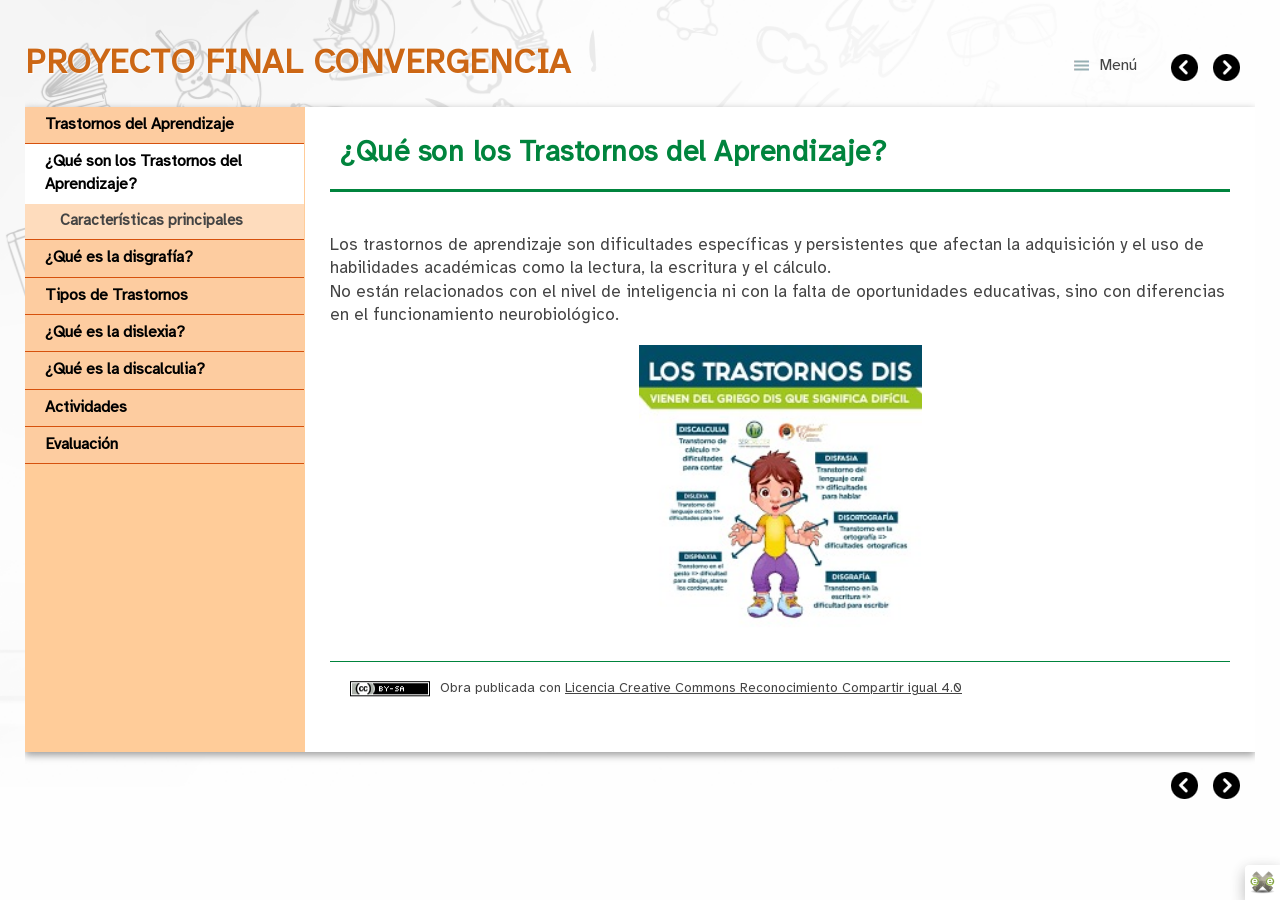
<file: qu_son_los_trastornos_del_aprendizaje.html>
<!doctype html>
<html lang="es">
<head>
<link rel="stylesheet" type="text/css" href="base.css" />
<link rel="stylesheet" type="text/css" href="content.css" />
<link rel="stylesheet" type="text/css" href="nav.css" />
<meta http-equiv="content-type" content="text/html;  charset=utf-8" />
<title>¿Qué son los Trastornos del Aprendizaje? | PROYECTO FINAL CONVERGENCIA </title>
<link rel="shortcut icon" href="favicon.ico" type="image/x-icon" />
<meta name="author" content="Karla V_Julian P_Mishell V_Katiuska C" />
<link rel="license" type="text/html" href="http://creativecommons.org/licenses/by-sa/4.0/" />
<meta name="generator" content="eXeLearning 2.9 - exelearning.net" />
<!--[if lt IE 9]><script type="text/javascript" src="exe_html5.js"></script><![endif]-->
<script type="text/javascript" src="exe_jquery.js"></script>
<script type="text/javascript" src="common_i18n.js"></script>
<script type="text/javascript" src="common.js"></script>
<meta name="viewport" content="width=device-width, initial-scale=1" />
</head>
<body class="exe-web-site" id="exe-node-1"><script type="text/javascript">document.body.className+=" js"</script>
<div id="content">
<p id="skipNav"><a href="#main" class="sr-av">Saltar la navegación</a></p>
<header id="header" ><div id="headerContent">PROYECTO FINAL CONVERGENCIA</div></header>
<nav id="siteNav">
<ul>
   <li><a href="index.html" class="daddy main-node">Trastornos del Aprendizaje</a></li>
   <li id="active"><a href="qu_son_los_trastornos_del_aprendizaje.html" class="active daddy">¿Qué son los Trastornos del Aprendizaje?</a>
   <ul>
      <li><a href="caractersticas_principales.html" class="no-ch">Características principales</a></li>
   </ul>
   </li>
   <li><a href="qu_es_la_disgrafa.html" class="daddy">¿Qué es la disgrafía?</a>
   <ul class="other-section">
      <li><a href="caractersticas_principales0.html" class="no-ch">Características principales</a></li>
      <li><a href="disgrafa_motriz.html" class="no-ch">Disgrafía motriz</a></li>
      <li><a href="disgrafa_especfica.html" class="no-ch">Disgrafía específica</a></li>
   </ul>
   </li>
   <li><a href="tipos_de_trastornos.html" class="no-ch">Tipos de Trastornos</a></li>
   <li><a href="qu_es_la_dislexia.html" class="daddy">¿Qué es la dislexia?</a>
   <ul class="other-section">
      <li><a href="cmo_se_manifiesta.html" class="no-ch">¿Cómo se manifiesta?</a></li>
   </ul>
   </li>
   <li><a href="qu_es_la_discalculia.html" class="daddy">¿Qué es la discalculia?</a>
   <ul class="other-section">
      <li><a href="caractersticas.html" class="no-ch">Características</a></li>
   </ul>
   </li>
   <li><a href="actividades.html" class="no-ch">Actividades</a></li>
   <li><a href="evaluacin.html" class="no-ch">Evaluación</a></li>
</ul>
</nav>
<div id='topPagination'>
<nav class="pagination noprt">
<a href="index.html" class="prev"><span><span>&laquo; </span>Anterior</span></a> <span class="sep">| </span><a href="caractersticas_principales.html" class="next"><span>Siguiente<span> &raquo;</span></span></a>
</nav>
</div>
<div id="main-wrapper">
<section id="main">
<header id="nodeDecoration"><h1 id="nodeTitle">¿Qué son los Trastornos del Aprendizaje?</h1></header>
<article class="iDevice_wrapper textIdevice" id="id4">
<div class="iDevice emphasis0" >
<div id="ta4_131_2" class="block iDevice_content">
<div class="exe-text"><p>Los trastornos de aprendizaje son dificultades específicas y persistentes que afectan la adquisición y el uso de habilidades académicas como la lectura, la escritura y el cálculo.<br />No están relacionados con el nivel de inteligencia ni con la falta de oportunidades educativas, sino con diferencias en el funcionamiento neurobiológico.</p>
<p><img src="WhatsApp_Image_2026-02-10_at_7.14.38_PM.jpeg" alt="" width="283" height="283" style="display: block; margin-left: auto; margin-right: auto;" /></p></div>
</div>
</div>
</article>
<div id="packageLicense" class="cc cc-by-sa">
<p><span>Obra publicada con</span> <a rel="license" href="http://creativecommons.org/licenses/by-sa/4.0/">Licencia Creative Commons Reconocimiento Compartir igual 4.0</a></p>
</div>
</section>
</div>
<div id='bottomPagination'>
<nav class="pagination noprt">
<a href="index.html" class="prev"><span><span>&laquo; </span>Anterior</span></a> <span class="sep">| </span><a href="caractersticas_principales.html" class="next"><span>Siguiente<span> &raquo;</span></span></a>
</nav>
</div>
</div>
<p id="made-with-eXe"><a href="https://exelearning.net/" target="_blank" rel="noopener"><span>Creado con eXeLearning<span> (Ventana nueva)</span></span></a></p><script type="text/javascript" src="_style_js.js"></script></body></html>
</file>
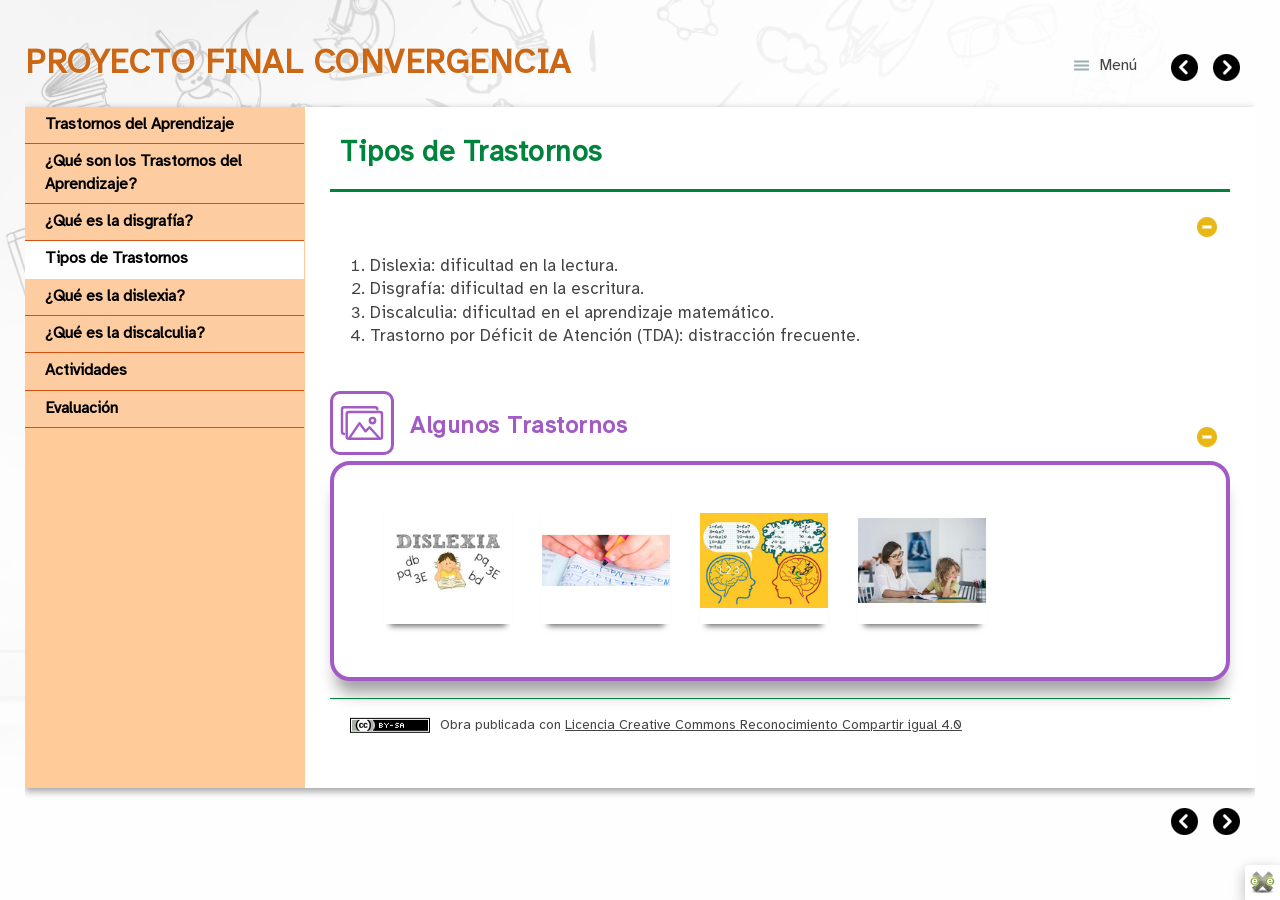
<file: tipos_de_trastornos.html>
<!doctype html>
<html lang="es">
<head>
<link rel="stylesheet" type="text/css" href="base.css" />
<link rel="stylesheet" type="text/css" href="exe_lightbox.css" />
<link rel="stylesheet" type="text/css" href="content.css" />
<link rel="stylesheet" type="text/css" href="nav.css" />
<meta http-equiv="content-type" content="text/html;  charset=utf-8" />
<title>Tipos de Trastornos | PROYECTO FINAL CONVERGENCIA </title>
<link rel="shortcut icon" href="favicon.ico" type="image/x-icon" />
<meta name="author" content="Karla V_Julian P_Mishell V_Katiuska C" />
<link rel="license" type="text/html" href="http://creativecommons.org/licenses/by-sa/4.0/" />
<meta name="generator" content="eXeLearning 2.9 - exelearning.net" />
<!--[if lt IE 9]><script type="text/javascript" src="exe_html5.js"></script><![endif]-->
<script type="text/javascript" src="exe_jquery.js"></script>
<script type="text/javascript" src="exe_lightbox.js"></script>
<script type="text/javascript" src="common_i18n.js"></script>
<script type="text/javascript" src="common.js"></script>
<meta name="viewport" content="width=device-width, initial-scale=1" />
</head>
<body class="exe-web-site" id="exe-node-7"><script type="text/javascript">document.body.className+=" js"</script>
<div id="content">
<p id="skipNav"><a href="#main" class="sr-av">Saltar la navegación</a></p>
<header id="header" ><div id="headerContent">PROYECTO FINAL CONVERGENCIA</div></header>
<nav id="siteNav">
<ul>
   <li><a href="index.html" class="daddy main-node">Trastornos del Aprendizaje</a></li>
   <li><a href="qu_son_los_trastornos_del_aprendizaje.html" class="daddy">¿Qué son los Trastornos del Aprendizaje?</a>
   <ul class="other-section">
      <li><a href="caractersticas_principales.html" class="no-ch">Características principales</a></li>
   </ul>
   </li>
   <li><a href="qu_es_la_disgrafa.html" class="daddy">¿Qué es la disgrafía?</a>
   <ul class="other-section">
      <li><a href="caractersticas_principales0.html" class="no-ch">Características principales</a></li>
      <li><a href="disgrafa_motriz.html" class="no-ch">Disgrafía motriz</a></li>
      <li><a href="disgrafa_especfica.html" class="no-ch">Disgrafía específica</a></li>
   </ul>
   </li>
   <li id="active"><a href="tipos_de_trastornos.html" class="active no-ch">Tipos de Trastornos</a></li>
   <li><a href="qu_es_la_dislexia.html" class="daddy">¿Qué es la dislexia?</a>
   <ul class="other-section">
      <li><a href="cmo_se_manifiesta.html" class="no-ch">¿Cómo se manifiesta?</a></li>
   </ul>
   </li>
   <li><a href="qu_es_la_discalculia.html" class="daddy">¿Qué es la discalculia?</a>
   <ul class="other-section">
      <li><a href="caractersticas.html" class="no-ch">Características</a></li>
   </ul>
   </li>
   <li><a href="actividades.html" class="no-ch">Actividades</a></li>
   <li><a href="evaluacin.html" class="no-ch">Evaluación</a></li>
</ul>
</nav>
<div id='topPagination'>
<nav class="pagination noprt">
<a href="disgrafa_especfica.html" class="prev"><span><span>&laquo; </span>Anterior</span></a> <span class="sep">| </span><a href="qu_es_la_dislexia.html" class="next"><span>Siguiente<span> &raquo;</span></span></a>
</nav>
</div>
<div id="main-wrapper">
<section id="main">
<header id="nodeDecoration"><h1 id="nodeTitle">Tipos de Trastornos</h1></header>
<article class="iDevice_wrapper textIdevice" id="id15">
<div class="iDevice emphasis0" >
<div id="ta15_142_2" class="block iDevice_content">
<div class="exe-text"><ol>
<li>Dislexia: dificultad en la lectura.</li>
<li>Disgrafía: dificultad en la escritura.</li>
<li>Discalculia: dificultad en el aprendizaje matemático.</li>
<li>Trastorno por Déficit de Atención (TDA): distracción frecuente.</li>
</ol></div>
</div>
</div>
</article>
<article class="iDevice_wrapper GalleryIdevice em_iDevice em_iDevice_gallery" id="id16">
<div class="iDevice emphasis1" >
<header class="iDevice_header"><h1 class="iDeviceTitle">Algunos Trastornos</h1></header>
<div class="iDevice_inner">
<div class="iDevice_content_wrapper">
<ul class="exeImageGallery" id="exeImageGallery16">
<li><a title="Dislexia" href="images%20%282%29.jpg"><img alt="Dislexia" width="128" height="128" src="images%20%282%29Thumbnail.png" /><span class="tit">Dislexia</span></a></li>
<li><a title="Disgrafía" href="f1555a_302a586bee4c4abbbd9bd5bf15aebb0c%7Emv2.jpg"><img alt="Disgrafía" width="128" height="128" src="f1555a_302a586bee4c4abbbd9bd5bf15aebb0c%7Emv2Thumbnail.png" /><span class="tit">Disgrafía</span></a></li>
<li><a title="Discalculia " href="images%20%283%29.jpg"><img alt="Discalculia " width="128" height="128" src="images%20%283%29Thumbnail.png" /><span class="tit">Discalculia </span></a></li>
<li><a title="Trastorno por Déficit de Atención (TDA)" href="images%20%284%29.jpg"><img alt="Trastorno por Déficit de Atención (TDA)" width="128" height="128" src="images%20%284%29Thumbnail.png" /><span class="tit">Trastorno por Déficit de Atención (TDA)</span></a></li>
</ul>
<script type="text/javascript">$exe.imageGallery.init("exeImageGallery16");</script>
</div>
</div>
</div>
</article>
<div id="packageLicense" class="cc cc-by-sa">
<p><span>Obra publicada con</span> <a rel="license" href="http://creativecommons.org/licenses/by-sa/4.0/">Licencia Creative Commons Reconocimiento Compartir igual 4.0</a></p>
</div>
</section>
</div>
<div id='bottomPagination'>
<nav class="pagination noprt">
<a href="disgrafa_especfica.html" class="prev"><span><span>&laquo; </span>Anterior</span></a> <span class="sep">| </span><a href="qu_es_la_dislexia.html" class="next"><span>Siguiente<span> &raquo;</span></span></a>
</nav>
</div>
</div>
<p id="made-with-eXe"><a href="https://exelearning.net/" target="_blank" rel="noopener"><span>Creado con eXeLearning<span> (Ventana nueva)</span></span></a></p><script type="text/javascript" src="_style_js.js"></script></body></html>
</file>
<file: base.css>
/*
eXe
Copyright 2004-2006, University of Auckland
Copyright 2004-2007 eXe Project, New Zealand Tertiary Education Commission
base style sheet for all themes
*/
body{margin:0;padding:0 10px 10px 10px;font-family:arial,verdana,helvetica,sans-serif;font-size:.8em}#header{text-align:left;height:50px;padding-left:20px;font-size:2.2em;font-weight:bold}a{text-decoration:none}a:hover,a:focus{text-decoration:underline}img.submit,img.help,img.info,img.gallery{border:0}li{list-style-position:inside}#nodeDecoration{padding:.1em;border-bottom:0;text-align:right}.block,.feedback{display:block;padding-top:.25em;padding-bottom:.25em}.feedback{font-family:times,serif;font-size:120%}.feedback-button p{margin:0}.emphasis0{padding-left:0;margin:0}.iDeviceTitle{font-weight:bold;position:relative;top:-18px}input.feedbackbutton{margin-top:10px;margin-bottom:10px}.popupDiv{background-color:#EDEFF0;border:2px solid #607489;padding:0 4px 4px 4px;margin-left:15px;text-align:left;z-index:99;border-radius:3px}.popupDivLabel{text-align:center;font:message-box;font-weight:bold;color:#fff;cursor:move;margin:0 -4px;background-image:url(popup_bg.gif)}@media print{.feedback{display:block!important}.feedback.iDevice_solution a{text-decoration:none;color:inherit}.iDevice_solution li span{display:none}div.node,article.node{page-break-after:always}.external-iframe{display:none}.external-iframe-src{display:block!important;margin:2em 0;font-size:.95em;text-align:center}#made-with-eXe{display:none}}.external-iframe{border:0}.iDevice a,#siteFooter a,#packageLicense a,.toggle-idevice a{text-decoration:underline}.iDevice a:hover,#siteFooter a:hover,#packageLicense a:hover,.toggle-idevice a:hover{text-decoration:none}.pre-code{background:#112C4A;color:#E7ECF1;font-family:Monaco,Courier,monospace;border-radius:9px;font-size:12px;margin:2em 1em;overflow:auto;padding:20px}.iDevice_content{position:relative;max-width:100%}.exe-epub3 .iDevice_content{position:static}.iDevice_header{background-position:0 50%;background-repeat:no-repeat}.iDevice_header.iDevice_header_noIcon{background-image:none;padding:5px 0}.TrueFalseIdevice label{white-space:nowrap;margin-right:1em;line-height:1.7em}.cloze-activity-form input[type='text']{max-width:calc(100% - .45em)}.exe-dl{margin-bottom:2em;margin-left:1.5em}.exe-dl dt{font-weight:bold}.exe-dl dd{margin:1em 1.5em}.js .exe-dl dt{margin:1.2em 0 0 0}.exe-dl dt a{text-decoration:underline}.exe-dl .icon{font-family:Arial,sans-serif;display:block;width:20px;height:20px;font-size:16px;margin-right:1em;line-height:20px;text-align:center;float:left;border-radius:2px;position:relative}@media all and (min-width:1px){.exe-dl dt a{align-items:center;display:flex;text-decoration:none}.exe-dl .icon{height:18px;line-height:18px;width:18px;padding:1px;font:18px monospace;font-weight:bold;display:flex;justify-content:center;align-items:center}}.exe-dl-toggler{height:20px;margin:1.5em}.exe-dl-toggler a{margin-left:0;font-weight:bold}.js .exe-dl dd{display:none;padding-left:0;margin:1em 1em 1em 37px}.exe-math{display:block;margin:2em 0}.exe-math,.MathJax_Display{text-align:left!important}.exe-math.position-center,.position-center .MathJax_Display,[style*="text-align: center"] .MathJax_Display{text-align:center!important}.exe-math.position-right,.position-right .MathJax_Display,[style*="text-align: right"] .MathJax_Display{text-align:right!important}.js .show-image .exe-math-code,.js .show-code .exe-math-img{display:none}.exe-math-links{font-size:.85em}.exe-math-inline{display:inline;margin:0 .1em!important}.exe-figure{margin:2em 0;max-width:100%}.position-center{margin:2em auto}.position-right{margin:2em 0 2em auto}.float-left{float:left;margin:.5em 1.5em 1em 0}.float-right{float:right;margin:.5em 0 1em 2em}.figcaption{padding-top:.2em}.figcaption.header{padding-top:0;padding-bottom:.2em}.exe-layout-2-cols,.exe-layout-3-cols{width:100%}.exe-layout-2-cols .exe-col{float:left;width:49%}.exe-layout-2-cols .exe-col-1{padding-right:1%}.exe-layout-2-cols .exe-col-2{padding-left:1%}.exe-layout-2-30-70 .exe-col{width:69%}.exe-layout-2-30-70 .exe-col-1{width:29%}.exe-layout-2-70-30 .exe-col{width:29%}.exe-layout-2-70-30 .exe-col-1{width:69%}.exe-layout-3-cols .exe-col{float:left;width:32%}.exe-layout-3-cols .exe-col-1,.exe-layout-3-cols .exe-col-2{padding-right:2%}.exe-block-warning{background:#FCF8E3;color:#796034;border:1px solid #FAEBCC;padding:0 1em;border-radius:4px}p.exe-block-warning{padding:1em}.exe-block-alert{background:#ffc;color:#855000;border:1px solid #FFF099;padding:0 1em;border-radius:4px}p.exe-block-alert{padding:1em}.exe-block-danger{background:#FEF0EF;color:#973C3B;border:1px solid #F3DADD;padding:0 1em;border-radius:4px}p.exe-block-danger{padding:1em}.exe-block-info{background:#E1F1F9;color:#2B627D;border:1px solid #C9EDF4;padding:0 1em;border-radius:4px}p.exe-block-info{padding:1em}.exe-block-success{background:#E5F3E0;color:#336634;border:1px solid #DEEDD1;padding:0 1em;border-radius:4px}p.exe-block-success{padding:1em}.exe-block-warning a{color:#4F360A}.exe-block-alert a{color:#5B2600}.exe-block-danger a{color:#6D1211}.exe-block-info a{color:#063853}.exe-block-success a{color:#093C0A}div.exe-block-warning,div.exe-block-alert,div.exe-block-danger,div.exe-block-info,div.exe-block-success{margin:1em 0}.js a.exe-enlarge{position:relative;display:block}.exe-enlarge-icon{display:none;width:30px;height:30px;position:absolute;top:50%;left:50%;margin:-15px 0 0 -15px;border-radius:15px;background:#333;z-index:10;box-shadow:0 0 7px 0 #DDD}.exe-enlarge-icon b{width:30px;height:30px;line-height:30px;text-align:center;display:block;font-size:1.3em;color:#FFF}.exe-enlarge-icon b:before{content:"+"}.js a.exe-enlarge:hover img,.js a.exe-enlarge:focus img{opacity:.7;filter:alpha(opacity=70)}a.exe-enlarge:hover .exe-enlarge-icon,a.exe-enlarge:focus .exe-enlarge-icon{display:block;*display:none}.exe-clear{overflow:auto}.toggle-idevice,.exe-hidden,.js-required,.js .js-hidden,.exe-mindmap-code{display:none}.js .js-required{display:block}#packageLicense{text-align:center}.js #main .iDevice_hint_title{font-size:1em;margin-top:0;font-weight:normal;*margin-top:1em}.iDevice_hint{margin-bottom:1.5em}.iDevice_hint_title a{background-repeat:no-repeat;background-position:0 50%;padding-left:23px;text-decoration:none}.iDevice_hint_content{padding:0 23px}.iDevice_answer{overflow:hidden;*margin:1.5em 0}.iDevice_answer{overflow:hidden}.iDevice_answer p{margin-top:0}.iDevice_answer-field{width:2.5em;float:left}.js .iDevice_answer-content,.js .iDevice_answer-feedback{padding-left:2.5em}.hidden-idevice .image_text{display:none}abbr[title],acronym[title]{text-decoration:none;border-bottom:1px dotted}.pagination.page-counter{text-align:center}.pagination.noprt .sep{display:none}.pagination.noprt .page-counter{margin-right:20px}#topPagination .page-counter{margin-left:20px;margin-right:0}#skipNav{margin:0;position:absolute;width:100%}.sr-av,.js .js-sr-av,#skipNav a,.exe-hidden-accessible,.js .exe-tooltip-text{position:absolute;overflow:hidden;clip:rect(0 0 0 0);clip:rect(0,0,0,0);height:0}#skipNav a{background:#333;color:#fff;padding:.4em .85em}#skipNav a:active,#skipNav a:focus{position:static;overflow:visible;clip:auto;height:auto}.exe-table{margin:2em auto;max-width:100%;border:1px solid #CCC;border-collapse:collapse;border-spacing:0}.exe-table tr{background:#fff}.exe-table caption{padding:.5em 0;text-align:center;font-style:italic}.exe-table td,.exe-table th{border:1px solid #CCC;margin:0;padding:.5em 1em}.exe-table thead{background:#ddd;color:#000;text-align:left}.exe-table tr:nth-child(2n-1) td,.exe-table tbody tr:nth-child(2n-1) th{background:#F4F4F4}.exe-table tbody tr:nth-child(2n) th{background:#F4F4F4}.exe-table tbody tr:nth-child(2n-1) th{background:#E4E4E4}.exe-table thead+tbody tr:nth-child(2n) th{background:#fff}.exe-table thead+tbody tr:nth-child(2n-1) th{background:#F4F4F4}.exe-table-minimalist{margin:2em auto;border-collapse:collapse}.exe-table-minimalist tr{background:#fff}.exe-table-minimalist thead th{color:#000;padding:.6em 1.5em .6em .8em;border-bottom:2px solid #CCC;text-align:left}.exe-table-minimalist td,.exe-table-minimalist tbody th{border-bottom:1px solid #ccc;color:#555;padding:.5em 1.5em .5em .8em}.exe-table-minimalist tbody tr:hover td,.exe-table-minimalist tbody tr:hover th{color:#222}.exe-table-minimalist tr:nth-child(2n-1) td,.exe-table-minimalist tbody tr:nth-child(2n-1) th{background:#F9F9F9}.exe-table-minimalist caption{text-align:center;font-style:italic;border-bottom:2px solid #CCC;padding:.6em 0}.exe-table-responsive{display:block;overflow-x:auto;border:none}.exe-table-responsive,.exe-table-responsive th,.exe-table-responsive tr,.exe-table-responsive td{width:auto!important}body .qtip{font-size:.85em;line-height:1.5em}.qtip .exe-tooltip-text{position:relative;overflow:auto;clip:auto;height:auto}ol.auto-numbered{counter-reset:item}.auto-numbered ol{counter-reset:item}.auto-numbered li{display:block}.auto-numbered li:before{content:counters(item,".") ".- ";counter-increment:item}.exe-quote-cite cite{display:block;text-align:right;margin-top:-.5em}.exe-link-data{font-size:.8em;margin:0 .2em}.exe-link-data abbr{cursor:help}.styled-qc{font-family:Georgia,serif;font-style:italic;margin:1.5em 2.5em;padding:.25em 3.5em;position:relative}.styled-qc:before{display:block;content:"\201C";font-size:5em;position:absolute;left:0;top:-20px}.js .pbl-task-info{visibility:hidden}.pbl-task-info dt{float:left;font-weight:bold;margin-right:.5em}.pbl-task-info{overflow:hidden;margin:1em 0 1.5em 20px;width:auto;float:right;text-align:right}.pbl-task-info dt{margin:0;float:left;clear:left;width:150px}.pbl-task-info dd{margin:0 0 0 150px;text-align:left;padding-left:.5em}.pbl-task-info dd:after{content:'';display:block;clear:both}.pbl-task-description{clear:both}iframe,object,embed{max-width:100%}img,video{max-width:100%;height:auto}@media all and (max-width:992px){.exe-layout-3-cols .exe-col{float:none;width:100%;padding:0}.exe-layout-3-cols .exe-col .exe-figure{margin:2em auto}}@media all and (max-width:780px){.styled-qc{margin:1.5em .5em}.exe-layout-2-cols .exe-col{float:none;width:100%;padding:0}.exe-layout-2-cols .exe-col .exe-figure{margin:2em auto}}#exe-client-search-form{text-align:right;margin-bottom:2em}#exe-client-search-form p{margin:0}#exe-client-search-text{border:1px solid #ddd;padding:5px 10px;width:250px;max-width:60%}#exe-client-search-submit{border:1px solid #ddd;padding:5px 10px;background:#ddd;margin-left:-.4em;color:#333}.exe-client-search-results #nodeTitle,.exe-client-search-results .iDevice_wrapper,#exe-client-search-results,#exe-client-search-reset{display:none}.exe-client-search-results #exe-client-search-results{display:block}.exe-client-search-results #exe-client-search-reset{display:inline;line-height:2em}#exe-client-search-results p{margin-top:1.5em}#exe-client-search-results ul{margin:1.5em 1.5em 3em 1.5em;padding:0;list-style:none}#main #exe-client-search-results li{list-style-image:none;margin-bottom:1.5em}#exe-client-search-results a{font-size:1.15em}.exe-client-search-result{background:yellow}.exe-client-search-read-more{font-size:.7em;margin-left:.2em}#exe-client-search-reset{margin-left:.5em}@media all and (max-width:700px){#exe-client-search-form{text-align:center}}@media all and (max-width:600px){.exe-client-search-results #exe-client-search-reset{display:block;margin:1em 0 0 0}}#made-with-eXe{margin:0;position:fixed;bottom:0;right:0}#made-with-eXe a{text-decoration:none;box-shadow:rgba(0,0,0,0.35) 0 5px 15px;border-top-left-radius:4px;color:#222;font-size:11px;font-family:Arial,sans-serif;line-height:35px;width:35px;height:35px;background:#fff url(exe_powered_logo.png) no-repeat 0 50%;display:block;background-size:auto 23px;text-decoration:none;transition:.5s;opacity:.8}#made-with-eXe span{padding-left:35px;padding-right:5px}#made-with-eXe span span{position:absolute;overflow:hidden;clip:rect(0 0 0 0);clip:rect(0,0,0,0);height:0}#made-with-eXe a:hover{width:auto;padding:0 5px;background-position:5px 50%;opacity:1}
</file>
<file: content.css>
/* vietnamese */
@font-face{font-family:'Atkinson Hyperlegible';font-style:normal;font-weight:300;src:local('Atkinson Hyperlegible'),local('EncodeSans-Light'),url(Atkinson-Hyperlegible-Regular-102a.woff2) format('woff2');unicode-range:U+0102-0103,U+0110-0111,U+1EA0-1EF9,U+20AB}
/* latin-ext */
@font-face{font-family:'Atkinson Hyperlegible';font-style:normal;font-weight:300;src:local('Atkinson Hyperlegible'),local('EncodeSans-Light'),url(Atkinson-Hyperlegible-Regular-102a.woff2) format('woff2');unicode-range:U+0100-024F,U+0259,U+1E00-1EFF,U+2020,U+20A0-20AB,U+20AD-20CF,U+2113,U+2C60-2C7F,U+A720-A7FF}
/* latin */
@font-face{font-family:'Atkinson Hyperlegible';font-style:normal;font-weight:300;src:local('Atkinson Hyperlegible'),local('EncodeSans-Light'),url(Atkinson-Hyperlegible-Regular-102a.woff2) format('woff2');unicode-range:U+0000-00FF,U+0131,U+0152-0153,U+02BB-02BC,U+02C6,U+02DA,U+02DC,U+2000-206F,U+2074,U+20AC,U+2122,U+2191,U+2193,U+2212,U+2215,U+FEFF,U+FFFD}
html,body{min-height:100%}
html{padding:0}
body{font:1.05em/1.4 "Atkinson Hyperlegible",Arial,Helvetica,sans-serif;padding:20px;margin:0;text-align:left;color:#444;background:#fff}
input,select,textarea,.feedback{font-family:"Atkinson Hyperlegible",​Arial,Helvetica,sans-serif;font-size:1em}
.pre-code,.highlighted-code{font-family:"Atkinson Hyperlegible",​Arial,Helvetica,sans-serif;font-size:.9em;border-radius:0}
a{color:#cc6715}
/* Header is also in single page */
header#header #headerContent h1{color:#cc6715;border:none;margin-right:75px}
#header h1{margin:0;font-size:1em;color:#00843D}
#emptyHeader,#nodeDecoration{height:auto;font-size:1em;text-align:left;letter-spacing:.5px;padding:16px 25px 16px 10px;border-bottom:3px solid #00843D;margin-bottom:0;background:url(_style_logo.png) no-repeat 100% 50%}
#header{height:auto;font-size:1em;text-align:left;letter-spacing:.5px;padding:16px 25px 16px 0px;border:none;margin-bottom:0;background:url(_style_logo.png) no-repeat 100% 50%}
.exe-single-page #header{font-size:1.55em}
#nodeTitle{font-size:1.55em;margin:0;color:#00843D;padding-right:60px}
#header h1,#nodeTitle{text-shadow:0 0 8px rgba(255,255,255,.6),0 0 5px rgba(255,255,255,.6),0 0 2px rgba(255,255,255,.9)}
#exe-node-0 header.nodeDecoration h1.nodeTitle{color:#fff;background-color:#00843d;padding:5px 5px 5px 15px;margin:5px 0 0 0 !important;border:none!important}
h1#nodeTitle{margin-right:30px}
/* Safe long titles in SCORM */
@media (max-width:420px){
	#header{font-size:21px}
	h1#nodeTitle{margin-right:80px;line-height:1.1em;font-size:21px}
	body .iDeviceTitle{font-size:20px}
	body .iDevice_header .toggle-idevice{position:absolute;right:13px;bottom:48px;margin:0}
}
/* .nodeTitle in single page */
.nodeTitle{padding:5px 0;border-bottom:2px solid #00843D;margin:5px 5px 5px 0;color:#00843D;letter-spacing:.5px;font-size:1.5em;padding-right:60px}
h1{font-size:1.5em;color:#444;letter-spacing:.5px;font-weight:bold}
h2{font-size:1.4em;color:#444;letter-spacing:.5px;font-weight:bold}
h3{font-size:1.35em;color:#444;letter-spacing:.5px;font-weight:bold}
h4{font-size:1.2em;font-weight:bold;color:#444}
h5{font-size:1.1em;font-weight:bold;color:#444}
h6{font-size:1em;font-weight:bold;color:#444}
p{margin:1em 0}
ol,ul{color:#444}
#main{height:auto!important;height:300px;min-height:300px;padding-top:10px}
#main h4{font-size:1.2em}
#main h5{font-size:1.1em}
#main h6{font-size:1em}
.iDevice{margin:25px 0 1em 0}
/* Modals */
#pp_full_res .pp_title{color:#00843D;margin:0;padding:1em 0 .25em 0}
#pp_full_res .pp_inline p{color:#444}
/* SCORM navigation */
.previousnext a.previouslink,
section.previousnext{display:none}
/* Tables */
.exe-table thead tr{background:none}

/* Blue iDevices (default) */

/* iDevice title */
.iDeviceTitle{font-size:1.4em;display:inline;font-weight:normal;vertical-align:middle;top:0;color:#2E2E2E;letter-spacing:.5px;font-weight:bold}
.iDeviceTitle:before{content:" ";display:block;width:15px;height:15px}
/* iDevice content */
.iDevice_content{word-wrap:break-word;overflow:auto;text-align:left}
/*.iDevice_inner*/
.iDevice_inner{padding:10px 20px 20px 20px;background:#fff;box-shadow:0px 18px 16px -6px rgba(0,0,0,0.37);border-radius:20px;border:4px solid #0065AB}
.iDeviceTitle{color:#0065AB}
/* iDevice icons */
.iDevice_header{background:url(icon_udl_exp_interactivo.svg) no-repeat 0 50%;padding:5px 0 5px 80px;position:relative;min-height:60px}
.iDevice .iDevice_header.iDevice_header_noIcon{padding:0 0 0 10px;background-image:none}
/* Buttons */
.feedbackbutton,.feedback-button input,.iDevice_buttons input{text-decoration:none;background-color:#0065ab;padding:.3em 1em;color:#fff;transition:background-color 0.4s ease-in-out;display:inline-block;border:none;cursor:pointer}
.feedbackbutton:hover,.feedback-button input:hover,.iDevice_buttons input:hover{background-color:#004b80}

.emphasis0 .feedbackbutton,.emphasis0 .feedback-button input,.emphasis0 .iDevice_buttons input{background-color:#CC6715}
.emphasis0 .feedbackbutton:hover,.emphasis0 .feedback-button input:hover,.emphasis0 .iDevice_buttons input:hover{background-color:#9D4C0A}

.activityIdevice .iDevice_header{background-image:url(icon_udl_exp_actividad.svg)}
.readingIdevice .iDevice_header{background-image:url(icon_udl_exp_lee.svg)}

.iDevice_wrapper[class*='em_iDevice_udl_exp'] .exe-table,
.UDLcontentIdevice-exp .exe-table{border-color:#0065ab}
.iDevice_wrapper[class*='em_iDevice_udl_exp'] .exe-table td,.iDevice_wrapper[class*='em_iDevice_udl_exp'] .exe-table th,
.UDLcontentIdevice-exp .exe-table td,.UDLcontentIdevice-exp .exe-table th{border-color:#0065ab}
.iDevice_wrapper[class*='em_iDevice_udl_exp'] .exe-table thead,
.UDLcontentIdevice-exp .exe-table thead{background:#005088;color:#FFF}

/* Green iDevices */
.iDevice_wrapper[class*='em_iDevice_udl_eng'] .iDeviceTitle,
.objectivesIdevice .iDeviceTitle,
.download-packageIdevice .iDeviceTitle,
.RssIdevice .iDeviceTitle,
.RubricIdevice .iDeviceTitle,
.OrientacionesalumnadofpdIdevice .iDeviceTitle,
.OrientacionestutoriafpdIdevice .iDeviceTitle,
.UDLcontentIdevice-eng .iDeviceTitle{color:#499113}

.iDevice_wrapper[class*='em_iDevice_udl_eng'] .iDevice_inner,
.objectivesIdevice .iDevice_inner,
.download-packageIdevice .iDevice_inner,
.RssIdevice .iDevice_inner,
.RubricIdevice .iDevice_inner,
.OrientacionesalumnadofpdIdevice .iDevice_inner,
.OrientacionestutoriafpdIdevice .iDevice_inner,
.UDLcontentIdevice-eng .iDevice_inner{border-color:#499113}

.objectivesIdevice .iDevice_header{background-image:url(icon_udl_eng_objetivos.svg)}
.download-packageIdevice .iDevice_header{background-image:url(icon_udl_eng_descarga.svg);padding-left:95px}
.RssIdevice .iDevice_header{background-image:url(icon_udl_eng_rss.svg)}
.RubricIdevice .iDevice_header{background-image:url(icon_udl_eng_rubrica.svg)}
.OrientacionesalumnadofpdIdevice .iDevice_header,
.OrientacionestutoriafpdIdevice .iDevice_header{background-image:url(icon_udl_eng_rubrica.svg)}

.iDevice_wrapper[class*='em_iDevice_udl_eng'] .exe-table,
.UDLcontentIdevice-eng .exe-table{background:#fff;border-color:#549b0d}
.iDevice_wrapper[class*='em_iDevice_udl_eng'] .exe-table td,.iDevice_wrapper[class*='em_iDevice_udl_eng'] .exe-table th,
.UDLcontentIdevice-eng .exe-table td,.UDLcontentIdevice-eng .exe-table th{border-color:#549b0d}
.iDevice_wrapper[class*='em_iDevice_udl_eng'] .exe-table thead,
.UDLcontentIdevice-eng .exe-table thead{background:#437c0a;color:#FFF}

.em_iDevice_udl_eng_like .feedbackbutton,.em_iDevice_udl_eng_like .feedback-button input,.em_iDevice_udl_eng_like .iDevice_buttons input,
.UDLcontentIdevice-eng .feedbackbutton,.UDLcontentIdevice-eng .feedback-button input,.UDLcontentIdevice-eng .iDevice_buttons input{background-color:#499113}
.em_iDevice_udl_eng_like .feedbackbutton:hover,.em_iDevice_udl_eng_like .feedback-button input:hover,.em_iDevice_udl_eng_like .iDevice_buttons input:hover,
.UDLcontentIdevice-eng .feedbackbutton:hover,.UDLcontentIdevice-eng .feedback-button input:hover,.UDLcontentIdevice-eng .iDevice_buttons input:hover{background-color:#366c0e}

/* Purple iDevices */
.iDevice_wrapper[class*='em_iDevice_udl_rep'] .iDeviceTitle,
.GalleryIdevice .iDeviceTitle,
.FileAttachIdeviceInc .iDeviceTitle,
.CasopracticofpdIdevice .iDeviceTitle,
.CasestudyIdevice .iDeviceTitle,
.CitasparapensarfpdIdevice .iDeviceTitle,
.ReflectionfpdIdevice .iDeviceTitle,
.ReflectionfpdmodifIdevice .iDeviceTitle,
.ReflectionIdevice .iDeviceTitle,
.EjercicioresueltofpdIdevice .iDeviceTitle,
.ParasabermasfpdIdevice .iDeviceTitle,
.RecomendacionfpdIdevice .iDeviceTitle,
.DebesconocerfpdIdevice .iDeviceTitle,
.preknowledgeIdevice .iDeviceTitle,
.WikipediaIdevice .iDeviceTitle,
.UDLcontentIdevice-rep .iDeviceTitle{color:#A25AC4}

.iDevice_wrapper[class*='em_iDevice_udl_rep'] .iDevice_inner,
.GalleryIdevice .iDevice_inner,
.FileAttachIdeviceInc .iDevice_inner,
.CasopracticofpdIdevice .iDevice_inner,
.CasestudyIdevice .iDevice_inner,
.CitasparapensarfpdIdevice .iDevice_inner,
.ReflectionfpdIdevice .iDevice_inner,
.ReflectionfpdmodifIdevice .iDevice_inner,
.ReflectionIdevice .iDevice_inner,
.EjercicioresueltofpdIdevice .iDevice_inner,
.ParasabermasfpdIdevice .iDevice_inner,
.RecomendacionfpdIdevice .iDevice_inner,
.DebesconocerfpdIdevice .iDevice_inner,
.preknowledgeIdevice .iDevice_inner,
.WikipediaIdevice .iDevice_inner,
.UDLcontentIdevice-rep .iDevice_inner{border-color:#A25AC4}

.GalleryIdevice .iDevice_header{background-image:url(icon_udl_rep_galeria.svg)}
.FileAttachIdeviceInc .iDevice_header{background-image:url(icon_udl_rep_adjunto.svg)}
.CasopracticofpdIdevice .iDevice_header,
.CasestudyIdevice .iDevice_header{background-image:url(icon_udl_rep_caso.svg)}
.CitasparapensarfpdIdevice .iDevice_header,
.ReflectionfpdIdevice .iDevice_header,
.ReflectionfpdmodifIdevice .iDevice_header,
.ReflectionIdevice .iDevice_header{background-image:url(icon_udl_rep_reflexion.svg)}
.EjercicioresueltofpdIdevice .iDevice_header{background-image:url(icon_udl_rep_ejemplo.svg)}
.ParasabermasfpdIdevice .iDevice_header,
.WikipediaIdevice .iDevice_header{background-image:url(icon_udl_rep_informarse.svg)}
.RecomendacionfpdIdevice .iDevice_header{background-image:url(icon_udl_rep_recomienda.svg)}
.DebesconocerfpdIdevice .iDevice_header,
.preknowledgeIdevice .iDevice_header{background-image:url(icon_udl_rep_conocer.svg)}

.iDevice_wrapper[class*='em_iDevice_udl_rep'] .exe-table,
.UDLcontentIdevice-rep .exe-table{background:#fff;border-color:#784aba}
.iDevice_wrapper[class*='em_iDevice_udl_rep'] .exe-table td,.iDevice_wrapper[class*='em_iDevice_udl_rep'] .exe-table th,
.UDLcontentIdevice-rep .exe-table td,.UDLcontentIdevice-rep .exe-table th{border-color:#784aba}
.iDevice_wrapper[class*='em_iDevice_udl_rep'] .exe-table thead,
.UDLcontentIdevice-rep .exe-table thead{background:#5f3996;color:#FFF}

.em_iDevice_udl_rep_like .feedbackbutton,.em_iDevice_udl_rep_like .feedback-button input,.em_iDevice_udl_rep_like .iDevice_buttons input,
.UDLcontentIdevice-rep .feedbackbutton,.UDLcontentIdevice-rep .feedback-button input,.UDLcontentIdevice-rep .iDevice_buttons input{background-color:#a25ac4}
.em_iDevice_udl_rep_like .feedbackbutton:hover,.em_iDevice_udl_rep_like .feedback-button input:hover,.em_iDevice_udl_rep_like .iDevice_buttons input:hover,
.UDLcontentIdevice-rep .feedbackbutton:hover,.UDLcontentIdevice-rep .feedback-button input:hover,.UDLcontentIdevice-rep .iDevice_buttons input:hover{background-color:#7d389e}

.FileAttachIdeviceInc a{color:#412866}

/* Carousel */
.js .exe-carousel h2{color:#7c3f06}
.fx-carousel-pagination a{background:#ee7f1a;text-decoration:none!important;color:#7c3f06;font-weight:bold}
.fx-carousel-pagination a:hover,.fx-carousel-pagination a:focus{text-decoration:none;color:#444}
.fx-carousel-pagination .fx-current a{background:#73D413;color:#444;text-decoration:none}
.fx-carousel-content{display:none;background:#fff;padding:1px 15px .5em 15px;border-radius:5px;margin:0 65px;border:1px solid #444}

/* Pagination */
.js .exe-paginated h2{color:#7c3f06}
.js .fx-pagination a{background:#ee7f1a;text-decoration:none!important;color:#444!important}
.fx-pagination a:hover,.fx-pagination a:focus{color:#444}
.js .fx-pagination .fx-current a{background:#73D413;color:#fff;text-decoration:none!important}
.fx-page-content{background:#fff;border:1px solid #444}

/* Accordion */
.exe-accordion,.exe-accordion *{-webkit-box-sizing:border-box;-moz-box-sizing:border-box;box-sizing:border-box}
.exe-accordion{width:90%;margin:2em 0 2em 5%;border-top:1px solid #cc6715;border-left:1px solid #cc6715;border-right:2px solid #cc6715;border-bottom:2px solid #cc6715}
.js .exe-accordion{overflow:hidden;box-shadow:0px 1px 3px rgba(0,0,0,0.25);border-radius:3px;background:#f1f1f1;width:86%;margin:0px auto}
.fx-accordion-title,.exe-accordion h2{width:100%;padding:15px;display:inline-block;background-color:#fff;transition:all linear 0.15s;color:#cc6715}
a.fx-accordion-title h2:before{content:'+';font-size:1em;background-color:#cc6715;color:white;transition:transform .5s ease-in;position:relative;left:-15px}
a.fx-accordion-title h2:hover:before{content:"\25be";font-size:1em;background-color:#cc6715;color:white;transition:transform .5s ease-in;position:relative;left:-15px}
.fx-accordion-title{border-top:1px solid #cc6715!important}
.fx-accordion-title-0{border-bottom:1px solid #cc6715}
#main .exe-accordion h2{margin:0;font-size:1em;font-weight:bold}
.js .exe-accordion h2{padding:0;border:0;display:block;background:none}
.js .fx-accordion-title{text-decoration:none;padding:10px 15px 10px 0px;color:#cc6715!important;background-color:#fff!important}
.fx-accordion-title.active,.fx-accordion-title:hover{filter:alpha(opacity=90);opacity:.9;text-decoration:none}
.fx-accordion-section:last-child .fx-accordion-title{border-left:20px solid #cc6715!important}
.fx-afx-accordion-titleccordion-content{padding:0 15px;display:none;background-color:#f1f1f1;border-top:1px solid #cc6715}

/* Tabs */
.exe-tabs .fx-tabs a{padding:20px 15px}
.exe-tabs .fx-tabs a:hover,.exe-tabs .fx-tabs a:focus{text-decoration:none}
.fx-tabs .fx-current a{background:#f3f3f3;border-top:5px solid #cc6715;padding:15px}
.exe-tabs .fx-tabs a:before{content:'\229C';padding-right:10px}
.exe-tabs .fx-tab-content{background:#f3f3f3;padding:15px;border-top:5px solid #cc6715;position:relative;z-index:99;bottom:10px}
.exe-tabs .fx-default-panel{border-top-left-radius:0}
.exe-tabs .fx-tabs .fx-current a{background:#f3f3f3;border-top:5px solid #cc6715;padding:15px;color:#cc6715}
.iDevice_content .exe-tabs .fx-tab-content{background:#f3f3f3;border-top:5px solid #cc6715;padding:15px;color:#444}
.exe-tabs .fx-tabs a,.exe-tabs .fx-tabs a:before{color:#cc6715}
.iDevice_wrapper[class*='em_iDevice_udl_eng'] .exe-tabs .fx-tabs .fx-current a{border-top-color:#549b0d;color:#499113}
.iDevice_wrapper[class*='em_iDevice_udl_rep'] .exe-tabs .fx-tabs .fx-current a{border-top-color:#784aba;color:#784aba}
.iDevice_wrapper[class*='em_iDevice_udl_exp'] .exe-tabs .fx-tabs .fx-current a{border-top-color:#0065ab;color:#0065ab}
.iDevice_wrapper[class*='em_iDevice_udl_eng'] .exe-tabs .fx-tab-content{border-top-color:#549b0d;color:#444}
.iDevice_wrapper[class*='em_iDevice_udl_rep'] .exe-tabs .fx-tab-content{border-top-color:#784aba;color:#444}
.iDevice_wrapper[class*='em_iDevice_udl_exp'] .exe-tabs .fx-tab-content{border-top-color:#0065ab;position:relative;z-index:99;bottom:10px;color:#444}
.iDevice_wrapper[class*='em_iDevice_udl_eng'] .exe-tabs .fx-tabs a,.iDevice_wrapper[class*='em_iDevice_udl_eng'] .exe-tabs .fx-tabs a:before{color:#499113}
.iDevice_wrapper[class*='em_iDevice_udl_rep'] .exe-tabs .fx-tabs a,.iDevice_wrapper[class*='em_iDevice_udl_rep'] .exe-tabs .fx-tabs a:before{color:#784aba}
.iDevice_wrapper[class*='em_iDevice_udl_exp'] .exe-tabs .fx-tabs a,.iDevice_wrapper[class*='em_iDevice_udl_exp'] .exe-tabs .fx-tabs a:before{color:#0065ab}

/* Time line */
div.fx-timeline-container{border-left:2px solid #872C1A!important}
.fx-timeline-major h2 a{background-color:#872C1A!important}
.fx-timeline-major h2 a:hover,.fx-timeline-major h2 a:focus{background-color:#9C4938!important}
.fx-timeline-minor h3 a{color:#872C1A!important}
.fx-timeline-minor h3 a:after{content:"\21D8";margin-left:10px;color:#872C1A!important}
.fx-timeline-minor h3 a.open:after{content:"\21D6";margin-left:10px;color:#872C1A!important}
.fx-timeline-minor h3 a:hover,.fx-timeline-minor h3 a:focus{color:#872C1A!important}
.fx-timeline-container a.fx-timeline-expand{color:#7c3f06!important;background:#fff!important;border:1px solid #7c3f06;font-weight:bold}
.fx-timeline-container a.fx-timeline-expand:hover{color:#fff!important;background:#872C1A!important}

/* Note */
.classnote{border:2px solid #444;-webkit-border-bottom-left-radius:20px;-moz-border-radius-bottom-left:20px;border-bottom-left-radius:20px;background:#Fff;padding-left:10px;padding-right:10px;padding-top:5px;margin-top:5px;margin-bottom:20px;width:35.5%;margin-left:63%}
.notetitleex{font:italic bold 14px verdana;cursor:pointer;padding-left:px;padding-bottom:5px;color:#444;border-bottom:none!important}

.exe-download-package-link a{background:#333;color:white}

#siteFooter{font-size:.95em;margin:25px 0}
#siteFooter a{color:#DB0B00}

.ExternalUrlIdevice iframe{border:none}
/* Lightbox */
.exeImageGallery{width:100%}
#lbOverlay{background-color:#e2e2e2}
#lbOuterContainer{border-color:#ddd}

/* base.css */
.block,.feedback{padding:0}
li{list-style-position:outside}
#wikipedia-content ul li{list-style-image:none;margin-bottom:auto}

/* Hide/Show iDevice */
.toggle-idevice{text-align:right;display:block;margin-right:13px;line-height:21px;height:21px}
.iDevice_header .toggle-idevice{position:absolute;right:13px;bottom:13px;margin:0}
.toggle-idevice{margin-top:5px;margin-bottom:0px}
.toggle-idevice a{display:inline-block;width:20px;height:20px;background:url(_style_icons.png) no-repeat 0 -20px}
.toggle-idevice .show-idevice{background-position:0 0}
.toggle-idevice span{position:absolute;overflow:hidden;clip:rect(0,0,0,0);height:0}
.toggle-idevice + .iDevice.emphasis0{margin-top:0}

/* Links */
.iDevice a,#siteFooter a,#packageLicense a,.toggle-idevice a{text-decoration:underline}
.iDevice a:hover,#siteFooter a:hover,#packageLicense a:hover,.toggle-idevice a:hover{text-decoration:none}

/* Licenses */
#packageLicense{text-align:left;font-size:.8em;padding:0 20px;color:#444;line-height:1em;margin:0 0 25px 0;background:#526668;border-top:1px solid #00843d}
#packageLicense p{margin:20px 0}
#packageLicense a{color:#444;text-decoration:underline}
#packageLicense.propietary{position:absolute;overflow:hidden;clip:rect(0,0,0,0);height:0}
#packageLicense.cc{padding:0 20px 10px 110px;background:transparent url(_style_licenses.gif) no-repeat 20px 5px}
#packageLicense.cc-by-sa{background-position:20px -95px}
#packageLicense.cc-by-nd{background-position:20px -195px}
#packageLicense.cc-by-nc{background-position:20px -295px}
#packageLicense.cc-by-nc-sa{background-position:20px -395px}
#packageLicense.cc-by-nc-nd{background-position:20px -495px}
#packageLicense.cc-0{background-position:20px -595px}

/* Hint & Feedback */
.iDevice_hint_content{border:1px solid #cec486;background:#ecf0f1}
.iDevice_inner .feedback,
.iDevice_inner .feedback-right,
.iDevice_inner .feedback-wrong{background:#f2f2f2;border:1px solid #343333;padding:0 1em;margin:1em 0}
.iDevice_inner .iDevice_answer-feedback{background:none;border:none;padding:0;margin:0}
.TrueFalseIdevice .feedback{margin-top:1.5em}

/* Edition */
#activeIdevice .js-idevide-icon-preview{max-width:64px;max-height:64px}
/* iDevice edition buttons */
.exe-authoring-page .em_iDevice .idevice-edition-buttons{left:10px;bottom:-18px}

/* TinyMCE */
.EducaAnd_IMP{color:#499113}
.EducaAnd_EXP{color:#0065ab}
.EducaAnd_COM{color:#784aba}

/* Print */
@media print{
	#header{padding-top:0px!important}
	body{text-align:justify!important;color:#000!important}
	ol,ul{color:#000!important}
	#header #headerContent h1{margin-right:80px!important}
	#exe-node-0 header.nodeDecoration h1.nodeTitle{padding-left:0}
	header.nodeDecoration h1.nodeTitle{page-break-after:none!important}
	#header{height:auto;font-size:1em;text-align:left;letter-spacing:.5px;padding:0px 25px 16px 0px;border:none;margin-bottom:0}
	.nodeDecoration{padding-top:10px}
	#headerContent{min-height:51px;background:url(_style_logo.png) no-repeat 100% 20%;padding-bottom:15px}
	#nodeDecoration,#emptyHeader{color:#000;text-shadow:none;background:none;border:2px solid #CC6715;padding:5px 5px 10px 15px;margin-left:10px}
	#nodeDecoration,#header,#emptyHeader{color:#000;text-shadow:none;background:none;border:none;padding:20px 0}
	#packageLicense{text-align:left;font-size:.8em;padding:0 20px;color:#444;line-height:1em;margin:0 0 25px 0;background:#fff;border-top:1px solid #00843d}
	#packageLicense p{margin:20px 0}
	#packageLicense a{color:#444;text-decoration:underline}
	#packageLicense.propietary{position:absolute;overflow:hidden;clip:rect(0,0,0,0);height:0}
	#packageLicense.cc{padding:0 20px 0px 110px;background:transparent url(_style_licenses.gif) no-repeat 20px 5px}
	#packageLicense.cc-by-sa{background-position:20px -95px}
	#packageLicense.cc-by-nd{background-position:20px -195px}
	#packageLicense.cc-by-nc-sa{background-position:20px -295px}
	#packageLicense.cc-by-nc-nd{background-position:20px -395px}
	#packageLicense.cc-0{background-position:20px -495px}
	#packageLicense,#packageLicense a,#nodeTitle{color:#000}
	.iDevice_header{color-adjust:exact!important;-webkit-print-color-adjust:exact!important}
	.nodeTitle{color:#00843d}
	.iDevice_inner .feedback{background:#fff!important}
	.feedbackbutton,.feedback-button input,.iDevice_buttons input,ul.fx-tabs{display:none!important}
	a{font-weight:bolder;text-decoration:none!important}
	a[href^=http]:after{content:" <" attr(href) "> "}	
	.emphasis0:has(>.iDevice_content>.exe-text>p>.external-iframe-src){margin:0px!important}
	iframe.external-iframe{display:none}
	/* No iframe content */
	 .external-iframe-src{display:block!important;font-size:.70em;text-align:left;padding:5px 10px 10px 50px;text-align:center}
	 .external-iframe-src a:after{content:""}
	.exe-dialog-text{display:block!important}
	.fx-accordion-content,.fx-timeline-event{display:block!important}
	.exe-accordion{width:100%!important;background-color:#fff!important}
	.fx-accordion-section:last-child .fx-accordion-title{padding-left:10px!important}
	.exe-accordion{border:1px solid #fff!important}
	.fx-accordion-title{border-top:1px solid #fff!important}
	body .fx-accordion-title,.exe-accordion h2{font-size:1em}
	.fx-accordion-content{padding:15px 15px 10px 0px}
	.container-wrapper-genially{max-height:800px!important}
	h2.pp_title{color:#00843d}
	a.fx-accordion-title h2:before,a.fx-accordion-title h2:hover{content:none!important}
	.fx-accordion-title-0{border-bottom:1px solid #fff;!important}
	.exe-paginated .fx-pagination,.fx-carousel-pagination .fx-carousel-next,.fx-carousel-pagination .fx-carousel-prev,.fx-carousel-pagination{display:none}
	.fx-page-content{border:none;margin:0px auto;padding:5px}
	.exe-paginated h2,.fx-tab-content h2{margin-top:-30px!important;margin-bottom:0px;color:#872C1A}
	.js .exe-carousel{margin-top:30px}
	.fx-carousel-content{border:none;display:inline;margin-left:-1.2em;margin-right:0px;padding-top:20px}
	.js .exe-carousel h2{margin-top:-1.5em}
	.exe-tabs .fx-tab-content{display:none;background:#fff;padding:15px;border-top:none!important;position:relative;z-index:99;bottom:10px}
	.js .exe-tabs{background-color:white;width:100%;border:none}
	div.node,article.node{page-break-after:always}
	.selecciona-IDevice,.candado-IDevice,.desafio-IDevice,.exe-interactive-video,.rosco-IDevice,.quext-IDevice,.adivina-IDevice,.vquext-IDevice,.auto-geogebra{display:none!important}
	.SeleccionaIdevice h1.iDeviceTitle,.desafioIdevice h1.iDeviceTitle,.candadoIdevice h1.iDeviceTitle,.AdivinaIdevice h1.iDeviceTitle,.QuExtIdevice h1.iDeviceTitle,.RoscoIdevice h1.iDeviceTitle,.VideoQuExtIdevice h1.iDeviceTitle,.SeleccionaIdevice h2.iDeviceTitle,.desafioIdevice h2.iDeviceTitle,.candadoIdevice h2.iDeviceTitle,.AdivinaIdevice h2.iDeviceTitle,.QuExtIdevice h2.iDeviceTitle,.RoscoIdevice h2.iDeviceTitle,.VideoQuExtIdevice h2.iDeviceTitle{color:#0065ab;padding-left:0px!important}
	.SeleccionaIdevice .iDevice_inner,.desafioIdevice .iDevice_inner,.candadoIdevice .iDevice_inner,.AdivinaIdevice .iDevice_inner,.QuExtIdevice .iDevice_inner,.RoscoIdevice .iDevice_inner,.VideoQuExtIdevice .iDevice_inner,.interactive-videoIdevice .iDevice_inner{border:none!important}
	.SeleccionaIdevice:after,.desafioIdevice:after,.candadoIdevice:after,.GeoGebraIdevice:after,.AdivinaIdevice:after,.QuExtIdevice:after,.RoscoIdevice:after,.VideoQuExtIdevice:after,.interactive-videoIdevice:after{content:"—";text-align:center;display:block;margin:1em 0}
	article.node:last-child{page-break-after:initial}
	.iDevice_solution.feedback h1{font-size:12px!important;color:#444}
	.fx-timeline-container a.fx-timeline-expand{display:none}
	.iDevice_destacadofpd{margin-top:40px;border-top:1px solid #2E2e2E!important;border-right:none!important;border-left:none!important;border-bottom:1px solid #2E2e2E!important;box-shadow:none!important;text-align:justify!important}
	.iDevice_inner{margin-top:5px;padding:10px 20px 0px 10px;background:#fff;border-top:1px solid #2E2e2E!important;border-right:none!important;border-left:none!important;border-bottom:1px solid #2E2e2E!important;box-shadow:none!important;text-align:justify!important;border-radius:0px!important}
	.hidden-idevice .iDevice_inner{display:block!important}
	.toggle-idevice{display:none}
	.iDevice_content{text-align:justify!important;color:#000}
	.iDevice_inner p,.iDevice_inner ul li,.iDevice_inner ol li{text-align:justify!important}
	.iDevice{margin:25px 0!important}
	.js .exe-paginated h2,.js .exe-carousel h2{font-size:1.1em}
}
</file>
<file: nav.css>
html,body{min-height:100%}
html{padding:0;background:#fdfdfd}
body{padding:0;text-align:center}
@media all and (min-width:1px){
	html{background:#fdfdfd url(_style_bg.png) no-repeat 0 0 fixed;background-size:cover}
	body{background:none}
}
#lbOverlay{background:#f3f3f3}
#content{width:100%;max-width:1230px;min-width:300px;margin:0 auto;text-align:left;position:relative;padding-bottom:21px}
#main-wrapper{padding:0 25px 1px 305px;background:#fff url(_style_left_column.gif) repeat-y 0 0;box-shadow:rgba(0,0,0,0.4) 0 3px 8px}
.no-nav #main-wrapper{padding-left:25px;background:#fff}
#main{width:100%}
#header,#emptyHeader{border:none;padding:40px 210px 20px 20px;background:none;font-size:2em}
#emptyHeader{height:42px}
#headerContent{color:#cc6715;text-shadow:1px 1px 1px #FFF}
#nodeDecoration{padding:0 30px 0 0;margin:0 0 25px 0;border:none;text-shadow:none;background:none;border-bottom:3px solid #00843D;background:url(_style_logo.png) no-repeat 100% 50%!important}
#nodeTitle{padding:17px 0px 15px 10px;color:#00843D;letter-spacing:.5px;font-size:1.7em;font-weight:bold;margin-right:2.3em}
#siteFooter{padding:5px 20px 20px 20px;text-align:right;margin-top:-56px}
/* Navigation */
#skipNav{font-size:.95em;text-align:center;padding-top:25px}
#skipNav a{padding:5px 15px;background:#3a4749}
#siteNav{width:279px;float:left;padding-right:20px;margin:0px 0 70px 0}
#siteNav ul,#siteNav li{margin:0;padding:0;list-style:none}
#siteNav a{font-size:.95em;display:block;padding:7px 10px 7px 20px;border-bottom:1px solid #d6510d;color:#000;background:#fdcca0;font-weight:bold;text-decoration:none}
#siteNav a:hover,#siteNav a:focus{color:#000;background:#f0a762;border-color:#5A4532}
#siteNav ul ul a{padding-left:35px;font-size:.9em;background:#FEDCBD;border-color:#d6510d;color:#444444}
#siteNav ul ul a:hover,#siteNav ul ul a:focus{background:#FFF5EB;border-color:#AC7949;color:#3a4749;text-decoration:underline}
#siteNav .active{color:#000;text-decoration:none;background:#fff;border-color:#fff}
#siteNav .active:hover{color:#000;text-decoration:none;background:#fff;border-color:#fff;cursor:none}
#siteNav .other-section{display:none}
#siteNav ul ul ul a{padding-left:50px;background-color:#FEDCBD;color:#3a4749}
/* Pagination */
.pagination{text-align:right;font-size:.95em}
.pagination .sep{display:none}
.pagination a{display:block;position:absolute;right:52px;width:32px;height:32px;padding:0;background:url(_style_nav_icons.png) no-repeat 0 0}
body .pagination a{filter:alpha(opacity=100);opacity:1;outline:none}
.pagination a span span{display:none}
.pagination a span{position:absolute;overflow:hidden;clip:rect(0,0,0,0);height:0}
#topPagination{position:absolute;top:3.2em;width:100%}
#topPagination .prev{margin-left:18px}
#topPagination .pagination{text-align:right}
#bottomPagination{padding:20px 20px 71px 0px}
.no-nav #bottomPagination{padding-left:20px}
.pagination .next,.pagination .next:hover,.pagination .next:focus{right:10px;background-position:-50px 0}
/* Page counter */
#topPagination .page-counter{margin-left:16px}
#bottomPagination .page-counter{margin-left:20px;margin-right:0}
.pagination.page-counter{text-align:center}
.pagination.noprt .sep{display:none}
.pagination.noprt .page-counter{margin-right:20px}
#topPagination .page-counter{margin-left:20px;margin-right:0}
.pagination .page-counter{position:absolute;line-height:27px;padding:0;right:206px}
#exe-client-search-form{text-align:left;padding:25px 0 0;margin:0;font-size:.95em}
@media all and (min-width:1230px){
	#bottomPagination,#siteFooter{right:0}
	#topPagination{right:0}
	#header{padding-left:0}
}
/* Autoclear */
#content{overflow:auto}

#header-options{margin:20px 0 0;position:absolute;top:2em;right:100px;z-index:99}
#header-options a{font-size:.95em;margin-left:15px;margin-right:8px;background:transparent url(_style_menu.gif) no-repeat 5px 50%;padding:0 10px 0 32px;color:#444}
#header-options a:hover,#header-options a:focus{color:#7c3f06}
#exe-client-search-text{max-width:50%}
.exe-client-search-result{background:#ecd078;padding:0 2px}
a .exe-client-search-result{color:#00566a}

@media all and (max-width:768px){
	#content{width:100%;border:none;margin:0}
	#main-wrapper{background:#fff}
	#header,#emptyHeader{padding-left:20px;padding-right:20px;background-position:50% 23px}
	#exe-client-search-text{max-width:70%}
	#topPagination{display:none}
	#bottomPagination,.no-nav #bottomPagination{padding:20px 20px 0 20px}
	#siteNav{float:none;width:100%;padding:0;margin:0;font-size:.95em}
	#siteNav a{padding:10px 20px}
	#siteNav ul ul a{padding-left:40px}
	#siteNav ul ul ul a{padding-left:60px}
	#main-wrapper,.no-nav #main-wrapper{padding-left:20px;padding-right:20px}
	#siteFooter,.no-nav #siteFooter{padding:20px;text-align:center;margin:0}
	#content .exe-col{float:none;width:100%;padding:0}
	iframe,object,embed{max-width:100%}
	img,video{max-width:100%;height:auto}
	.pagination{text-align:center;height:35px;position:relative}
	.pagination .prev{position:absolute;left:0;margin:0}
	.pagination .next{position:absolute;right:0}
	#header-options{position:relative;top:0;left:0;margin:0;background:#FFF;font-size:.95em}
	#header-options a{margin-left:0;display:block;width:100%;height:auto;color:#3a4749;border-top:1px solid #dbdbdb;border-bottom:1px solid #dbdbdb;line-height:2.6em;letter-spacing:1px;padding:0;/* text-transform:lowercase */}
	#header-options a span{background:url(_style_menu.gif) no-repeat 18px 50%;padding-left:45px}
	#header-options #print-page{display:none}
	#header-options #toggle-nav{background:none}
	#bottomPagination .page-counter{margin:0;padding-top:5px;display:inline-block}
}
@media print{
	#header,#emptyHeader{margin:0;padding-top:30px;padding-left:0}
	#siteNav,#header-options,.noprt,.toggle-idevice,#exe-client-search{display:none!important}
	#main-wrapper,.no-nav #main-wrapper{padding:20px 0;box-shadow:none}
	body #main,body.no-nav #main{padding:20px 0}
	body #content{background:#FFF}
	#content{max-width:100%}
}
</file>
